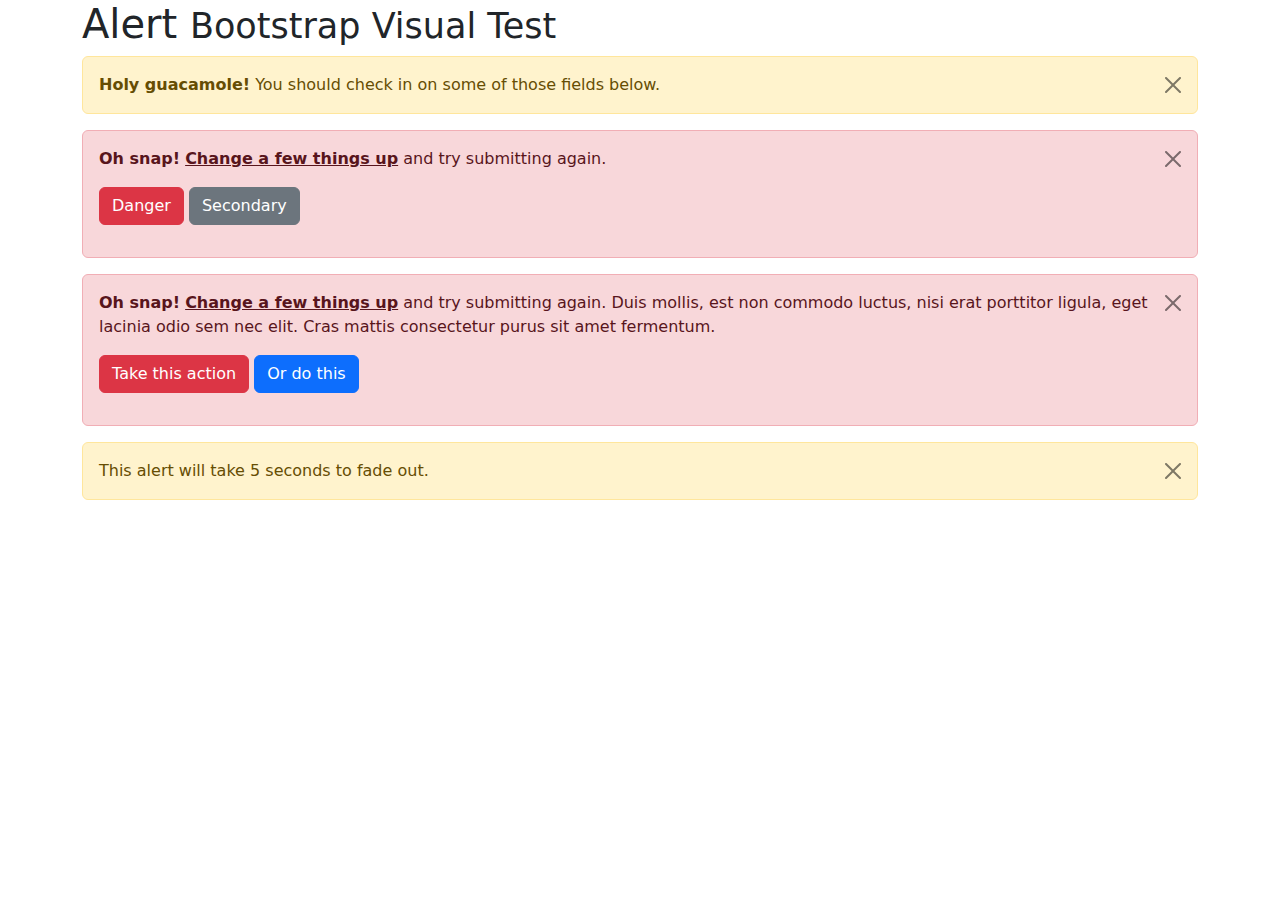
<file: vendor/twbs/bootstrap/js/tests/visual/alert.html>
<!doctype html>
<html lang="en">
  <head>
    <meta charset="utf-8">
    <meta name="viewport" content="width=device-width, initial-scale=1">
    <link href="../../../dist/css/bootstrap.min.css" rel="stylesheet">
    <title>Alert</title>
  </head>
  <body>
    <div class="container">
      <h1>Alert <small>Bootstrap Visual Test</small></h1>

      <div class="alert alert-warning alert-dismissible fade show" role="alert">
        <button type="button" class="btn-close" data-bs-dismiss="alert" aria-label="Close"></button>
        <strong>Holy guacamole!</strong> You should check in on some of those fields below.
      </div>

      <div class="alert alert-danger alert-dismissible fade show" role="alert">
        <button type="button" class="btn-close" data-bs-dismiss="alert" aria-label="Close"></button>
        <p>
          <strong>Oh snap!</strong> <a href="#" class="alert-link">Change a few things up</a> and try submitting again.
        </p>
        <p>
          <button type="button" class="btn btn-danger">Danger</button>
          <button type="button" class="btn btn-secondary">Secondary</button>
        </p>
      </div>

      <div class="alert alert-danger alert-dismissible fade show" role="alert">
        <button type="button" class="btn-close" data-bs-dismiss="alert" aria-label="Close"></button>
        <p>
          <strong>Oh snap!</strong> <a href="#" class="alert-link">Change a few things up</a> and try submitting again. Duis mollis, est non commodo luctus, nisi erat porttitor ligula, eget lacinia odio sem nec elit. Cras mattis consectetur purus sit amet fermentum.
        </p>
        <p>
          <button type="button" class="btn btn-danger">Take this action</button>
          <button type="button" class="btn btn-primary">Or do this</button>
        </p>
      </div>

      <div class="alert alert-warning alert-dismissible fade show" role="alert" style="transition-duration: 5s;">
        <button type="button" class="btn-close" data-bs-dismiss="alert" aria-label="Close"></button>
        This alert will take 5 seconds to fade out.
      </div>
    </div>

    <script src="../../../dist/js/bootstrap.bundle.js"></script>
  </body>
</html>
</file>
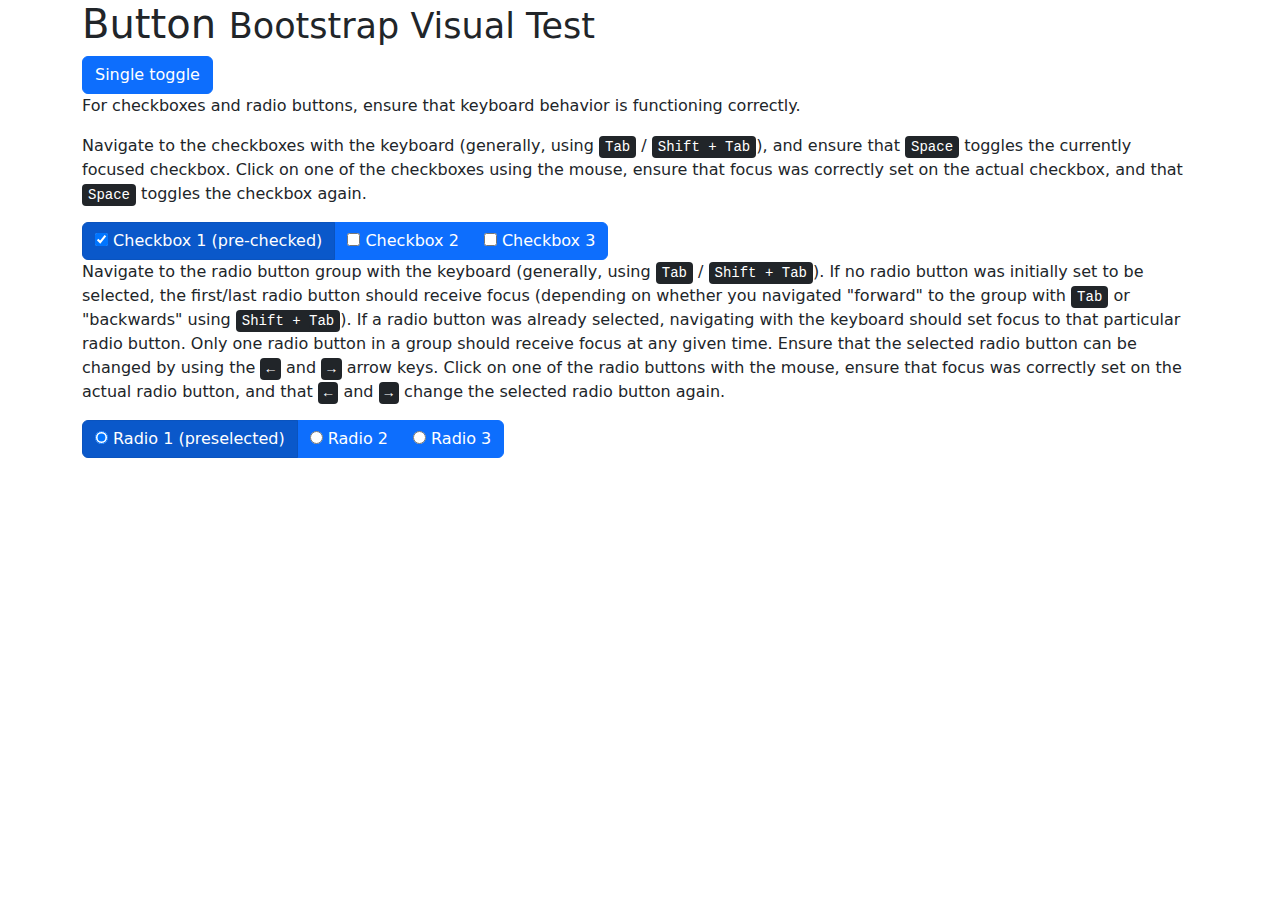
<file: vendor/twbs/bootstrap/js/tests/visual/button.html>
<!doctype html>
<html lang="en">
  <head>
    <meta charset="utf-8">
    <meta name="viewport" content="width=device-width, initial-scale=1">
    <link href="../../../dist/css/bootstrap.min.css" rel="stylesheet">
    <title>Button</title>
  </head>
  <body>
    <div class="container">
      <h1>Button <small>Bootstrap Visual Test</small></h1>

      <button type="button" class="btn btn-primary" data-bs-toggle="button" aria-pressed="false" autocomplete="off">
        Single toggle
      </button>

      <p>For checkboxes and radio buttons, ensure that keyboard behavior is functioning correctly.</p>
      <p>Navigate to the checkboxes with the keyboard (generally, using <kbd>Tab</kbd> / <kbd><kbd>Shift</kbd> + <kbd>Tab</kbd></kbd>), and ensure that <kbd>Space</kbd> toggles the currently focused checkbox. Click on one of the checkboxes using the mouse, ensure that focus was correctly set on the actual checkbox, and that <kbd>Space</kbd> toggles the checkbox again.</p>

      <div class="btn-group" data-bs-toggle="buttons">
        <label class="btn btn-primary active">
          <input type="checkbox" checked autocomplete="off"> Checkbox 1 (pre-checked)
        </label>
        <label class="btn btn-primary">
          <input type="checkbox" autocomplete="off"> Checkbox 2
        </label>
        <label class="btn btn-primary">
          <input type="checkbox" autocomplete="off"> Checkbox 3
        </label>
      </div>

      <p>Navigate to the radio button group with the keyboard (generally, using <kbd>Tab</kbd> / <kbd><kbd>Shift</kbd> + <kbd>Tab</kbd></kbd>). If no radio button was initially set to be selected, the first/last radio button should receive focus (depending on whether you navigated "forward" to the group with <kbd>Tab</kbd> or "backwards" using <kbd><kbd>Shift</kbd> + <kbd>Tab</kbd></kbd>). If a radio button was already selected, navigating with the keyboard should set focus to that particular radio button. Only one radio button in a group should receive focus at any given time.  Ensure that the selected radio button can be changed by using the <kbd>←</kbd> and <kbd>→</kbd> arrow keys. Click on one of the radio buttons with the mouse,  ensure that focus was correctly set on the actual radio button, and that <kbd>←</kbd> and <kbd>→</kbd> change the selected radio button again.</p>

      <div class="btn-group" data-bs-toggle="buttons">
        <label class="btn btn-primary active">
          <input type="radio" name="options" id="option1" autocomplete="off" checked> Radio 1 (preselected)
        </label>
        <label class="btn btn-primary">
          <input type="radio" name="options" id="option2" autocomplete="off"> Radio 2
        </label>
        <label class="btn btn-primary">
          <input type="radio" name="options" id="option3" autocomplete="off"> Radio 3
        </label>
      </div>
    </div>

    <script src="../../../dist/js/bootstrap.bundle.js"></script>
  </body>
</html>
</file>
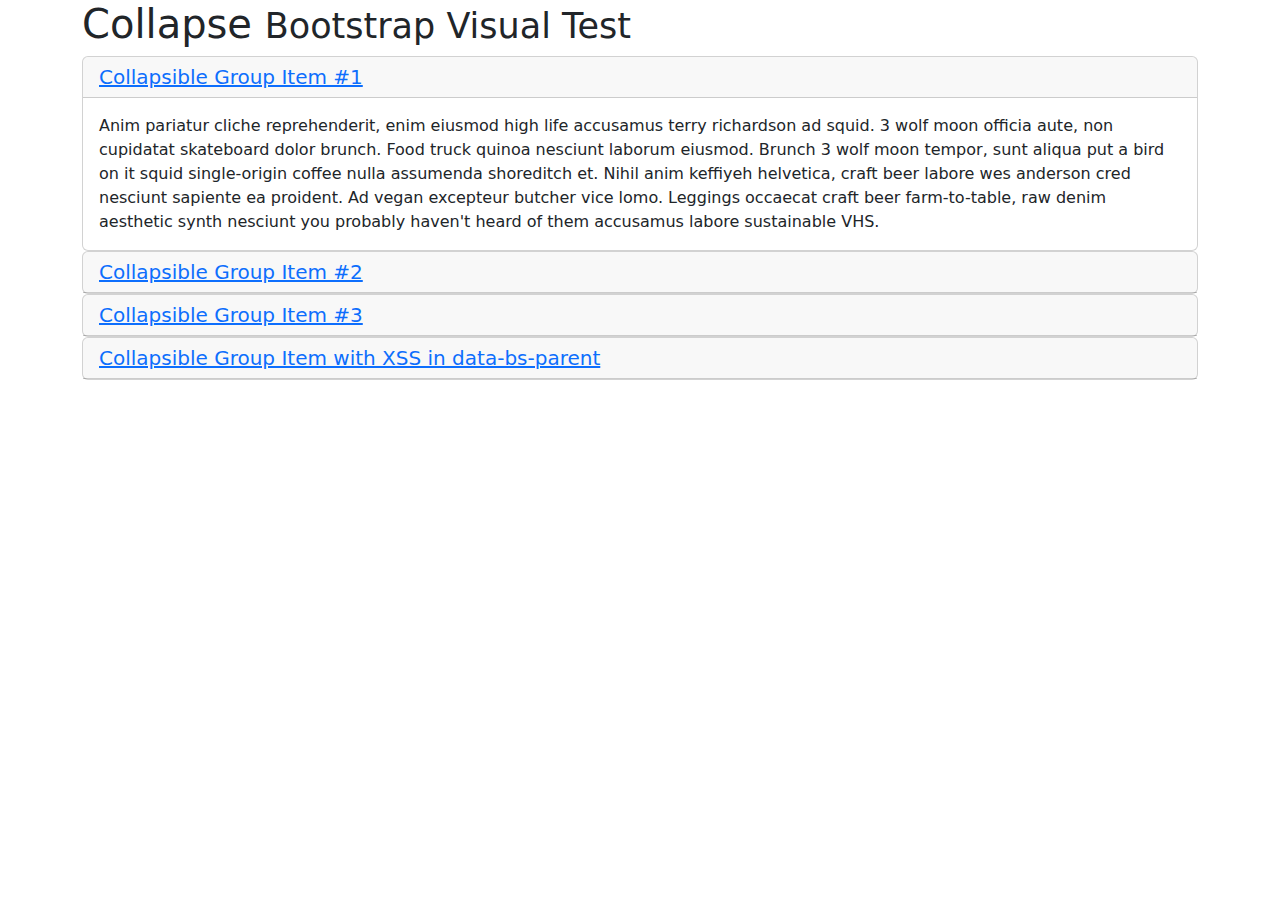
<file: vendor/twbs/bootstrap/js/tests/visual/collapse.html>
<!doctype html>
<html lang="en">
  <head>
    <meta charset="utf-8">
    <meta name="viewport" content="width=device-width, initial-scale=1">
    <link href="../../../dist/css/bootstrap.min.css" rel="stylesheet">
    <title>Collapse</title>
  </head>
  <body>
    <div class="container">
      <h1>Collapse <small>Bootstrap Visual Test</small></h1>

      <div id="accordion" role="tablist">
        <div class="card" role="presentation">
          <div class="card-header" role="tab" id="headingOne">
            <h5 class="mb-0">
              <a data-bs-toggle="collapse" href="#collapseOne" aria-expanded="true" aria-controls="collapseOne">
                Collapsible Group Item #1
              </a>
            </h5>
          </div>

          <div id="collapseOne" class="collapse show" data-bs-parent="#accordion" role="tabpanel" aria-labelledby="headingOne">
            <div class="card-body">
              Anim pariatur cliche reprehenderit, enim eiusmod high life accusamus terry richardson ad squid. 3 wolf moon officia aute, non cupidatat skateboard dolor brunch. Food truck quinoa nesciunt laborum eiusmod. Brunch 3 wolf moon tempor, sunt aliqua put a bird on it squid single-origin coffee nulla assumenda shoreditch et. Nihil anim keffiyeh helvetica, craft beer labore wes anderson cred nesciunt sapiente ea proident. Ad vegan excepteur butcher vice lomo. Leggings occaecat craft beer farm-to-table, raw denim aesthetic synth nesciunt you probably haven't heard of them accusamus labore sustainable VHS.
            </div>
          </div>
        </div>
        <div class="card" role="presentation">
          <div class="card-header" role="tab" id="headingTwo">
            <h5 class="mb-0">
              <a class="collapsed" data-bs-toggle="collapse" href="#collapseTwo" aria-expanded="false" aria-controls="collapseTwo">
                Collapsible Group Item #2
              </a>
            </h5>
          </div>
          <div id="collapseTwo" class="collapse" data-bs-parent="#accordion" role="tabpanel" aria-labelledby="headingTwo">
            <div class="card-body">
              Anim pariatur cliche reprehenderit, enim eiusmod high life accusamus terry richardson ad squid. 3 wolf moon officia aute, non cupidatat skateboard dolor brunch. Food truck quinoa nesciunt laborum eiusmod. Brunch 3 wolf moon tempor, sunt aliqua put a bird on it squid single-origin coffee nulla assumenda shoreditch et. Nihil anim keffiyeh helvetica, craft beer labore wes anderson cred nesciunt sapiente ea proident. Ad vegan excepteur butcher vice lomo. Leggings occaecat craft beer farm-to-table, raw denim aesthetic synth nesciunt you probably haven't heard of them accusamus labore sustainable VHS.
            </div>
          </div>
        </div>
        <div class="card" role="presentation">
          <div class="card-header" role="tab" id="headingThree">
            <h5 class="mb-0">
              <a class="collapsed" data-bs-toggle="collapse" href="#collapseThree" aria-expanded="false" aria-controls="collapseThree">
                Collapsible Group Item #3
              </a>
            </h5>
          </div>
          <div id="collapseThree" class="collapse" data-bs-parent="#accordion" role="tabpanel" aria-labelledby="headingThree">
            <div class="card-body">
              Anim pariatur cliche reprehenderit, enim eiusmod high life accusamus terry richardson ad squid. 3 wolf moon officia aute, non cupidatat skateboard dolor brunch. Food truck quinoa nesciunt laborum eiusmod. Brunch 3 wolf moon tempor, sunt aliqua put a bird on it squid single-origin coffee nulla assumenda shoreditch et. Nihil anim keffiyeh helvetica, craft beer labore wes anderson cred nesciunt sapiente ea proident. Ad vegan excepteur butcher vice lomo. Leggings occaecat craft beer farm-to-table, raw denim aesthetic synth nesciunt you probably haven't heard of them accusamus labore sustainable VHS.
            </div>
          </div>
        </div>
        <div class="card" role="presentation">
          <div class="card-header" role="tab" id="headingFour">
            <h5 class="mb-0">
              <a class="collapsed" data-bs-toggle="collapse" href="#collapseFour" aria-expanded="false" aria-controls="collapseFour">
                Collapsible Group Item with XSS in data-bs-parent
              </a>
            </h5>
          </div>
          <div id="collapseFour" class="collapse" data-bs-parent="<img src=1 onerror=alert(123)>" role="tabpanel" aria-labelledby="headingFour">
            <div class="card-body">
              Anim pariatur cliche reprehenderit, enim eiusmod high life accusamus terry richardson ad squid. 3 wolf moon officia aute, non cupidatat skateboard dolor brunch. Food truck quinoa nesciunt laborum eiusmod. Brunch 3 wolf moon tempor, sunt aliqua put a bird on it squid single-origin coffee nulla assumenda shoreditch et. Nihil anim keffiyeh helvetica, craft beer labore wes anderson cred nesciunt sapiente ea proident. Ad vegan excepteur butcher vice lomo. Leggings occaecat craft beer farm-to-table, raw denim aesthetic synth nesciunt you probably haven't heard of them accusamus labore sustainable VHS.
            </div>
          </div>
        </div>
      </div>
    </div>

    <script src="../../../dist/js/bootstrap.bundle.js"></script>
  </body>
</html>
</file>
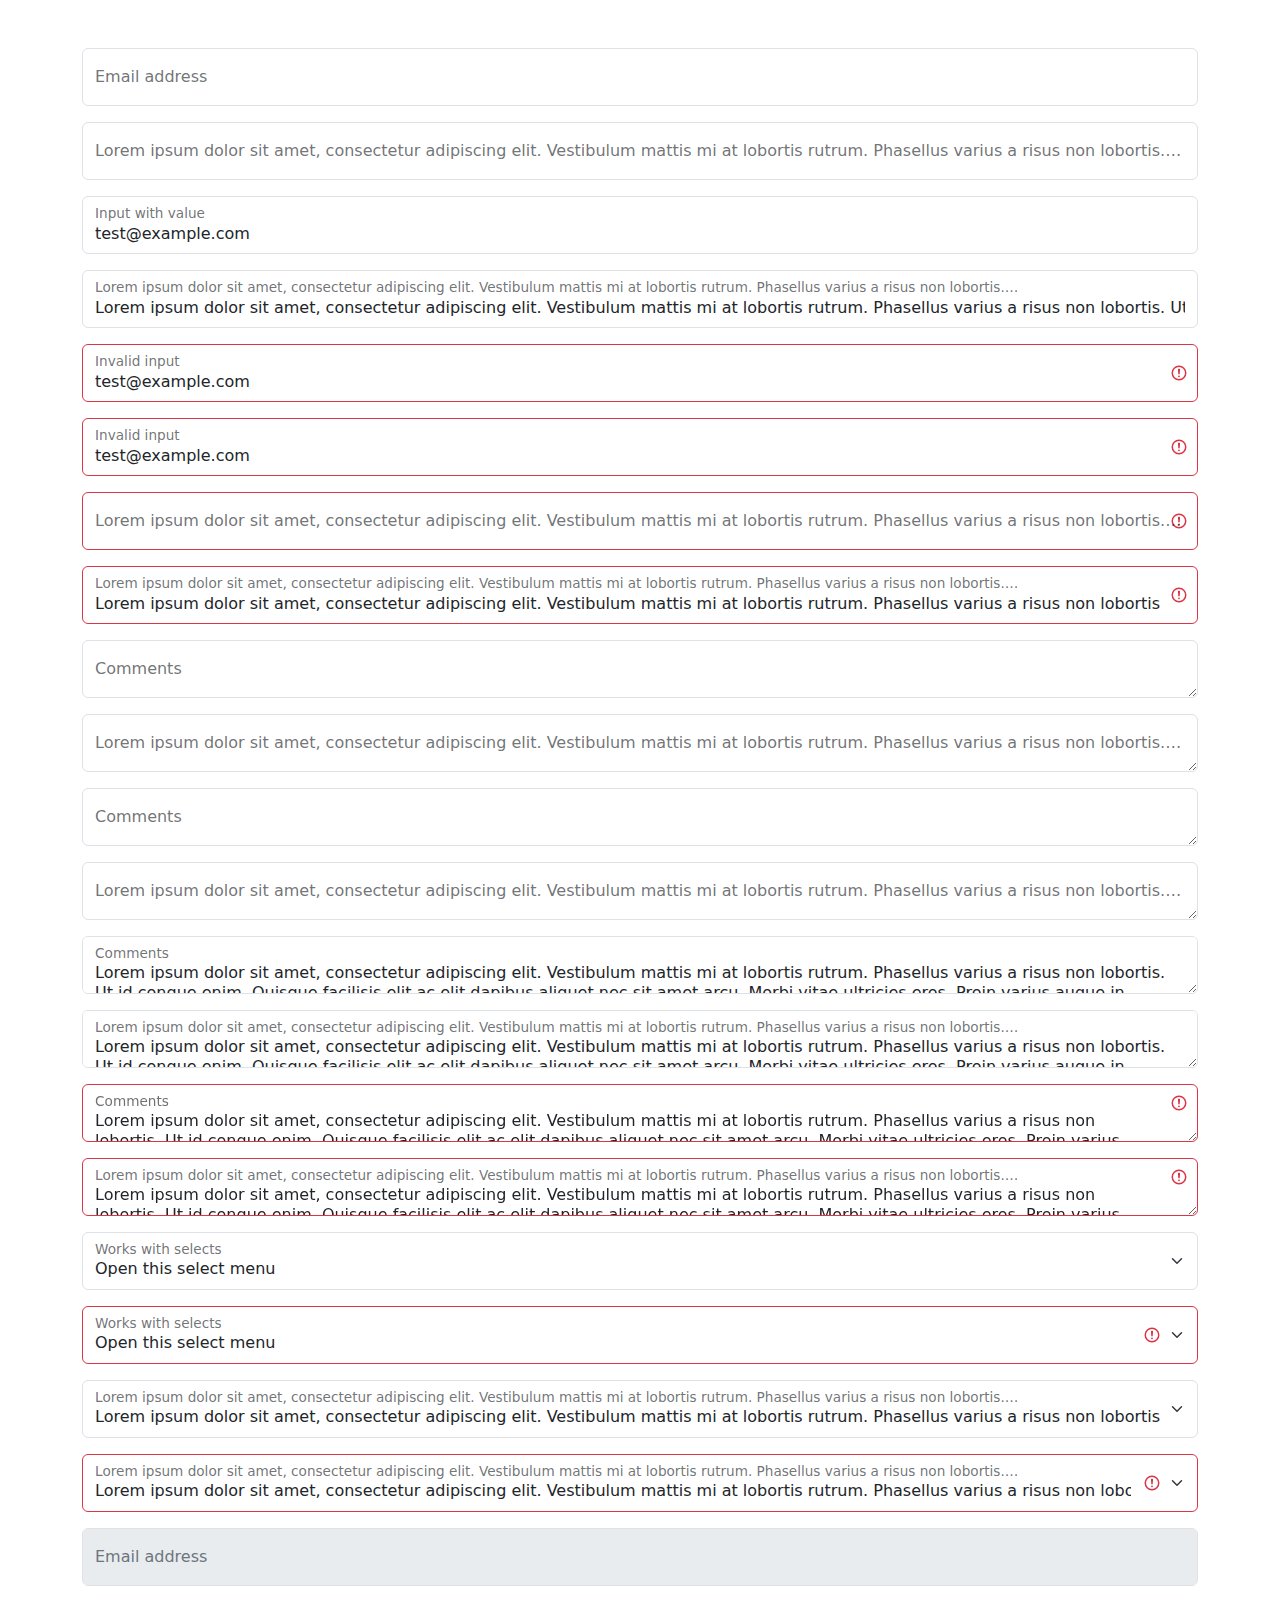
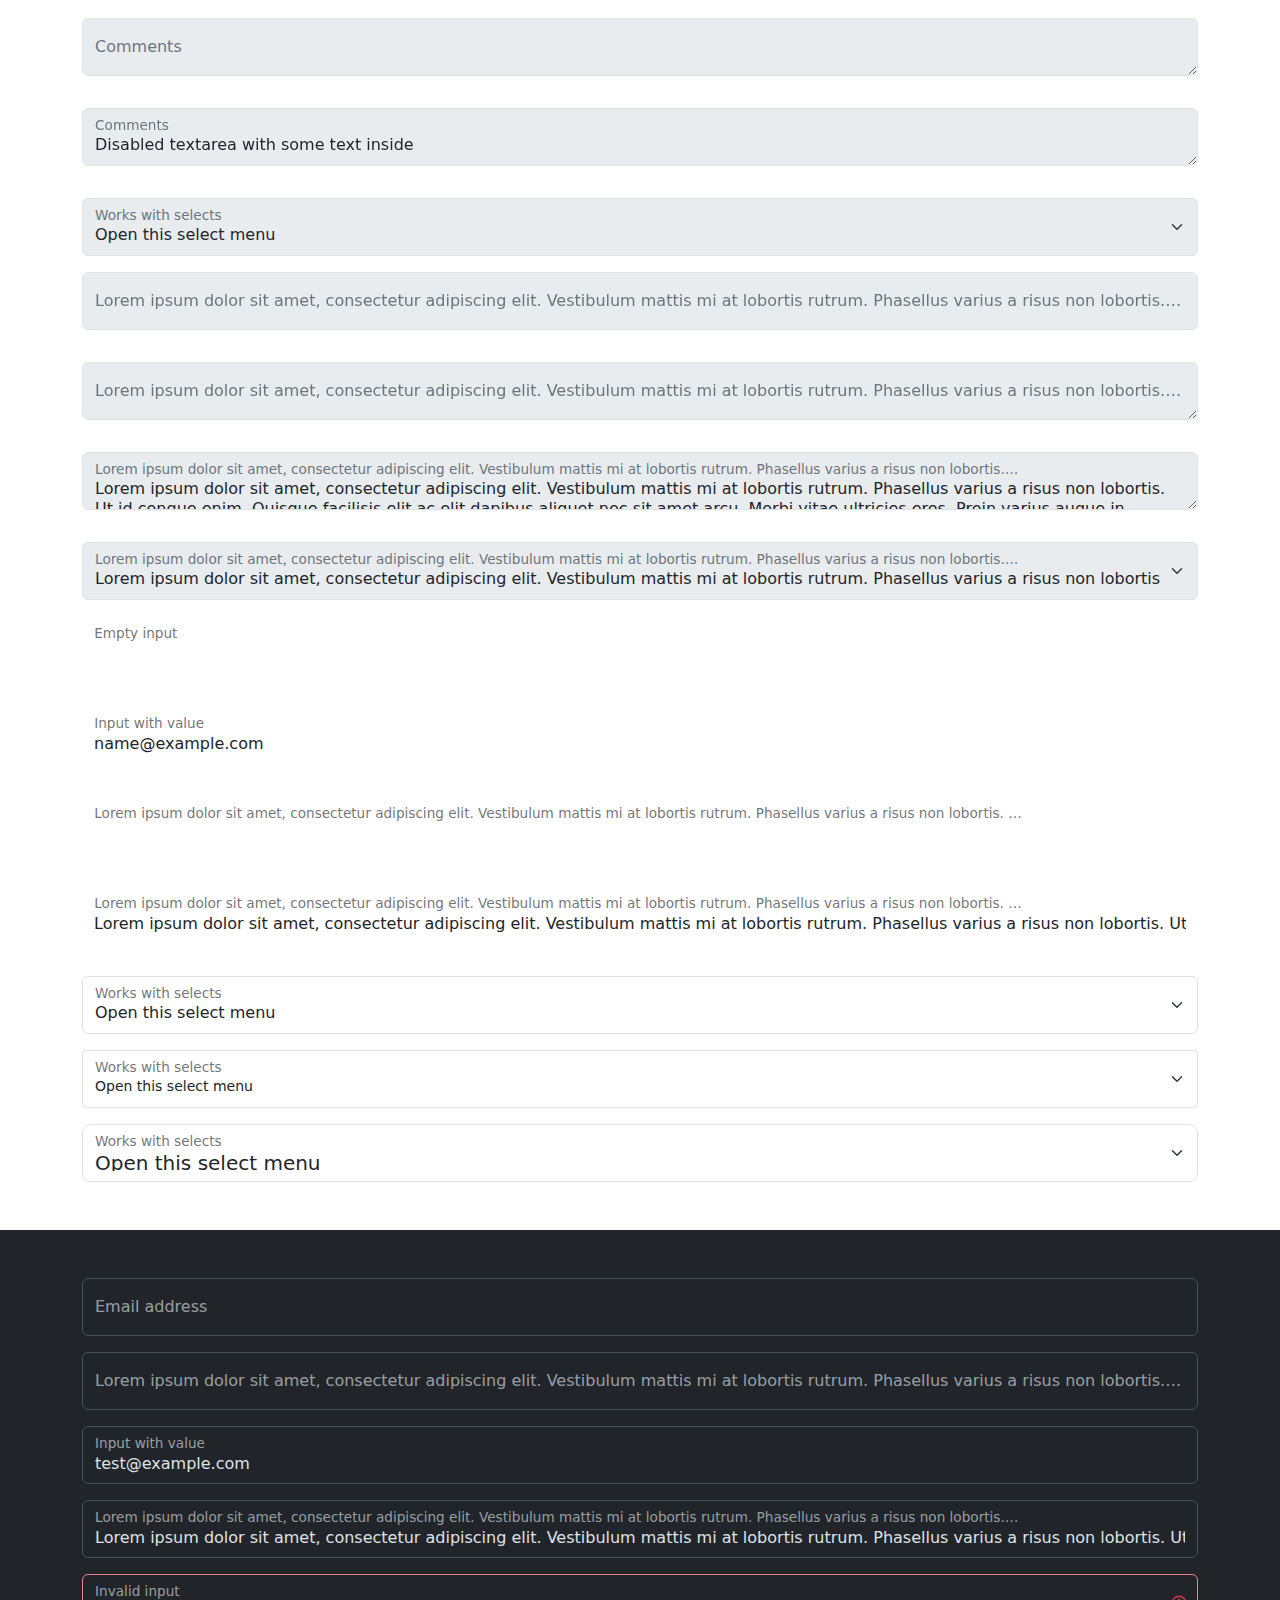
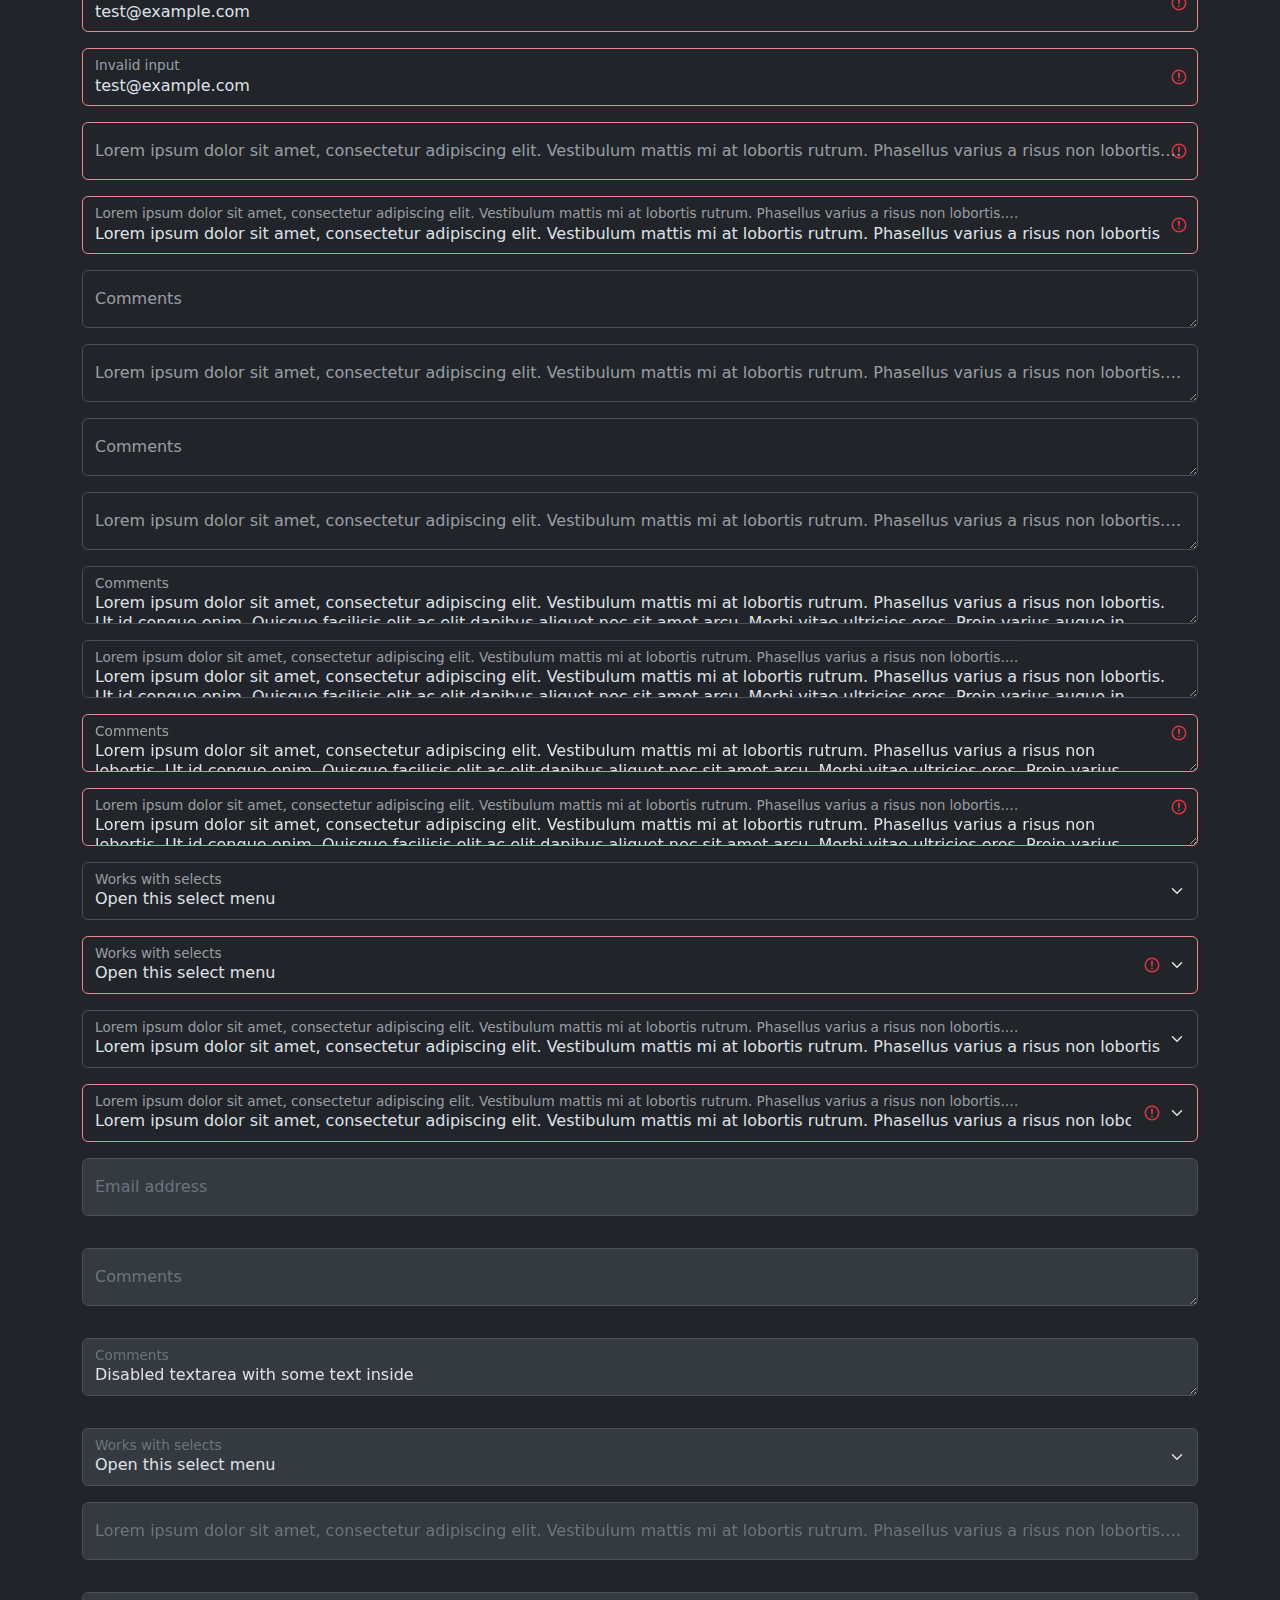
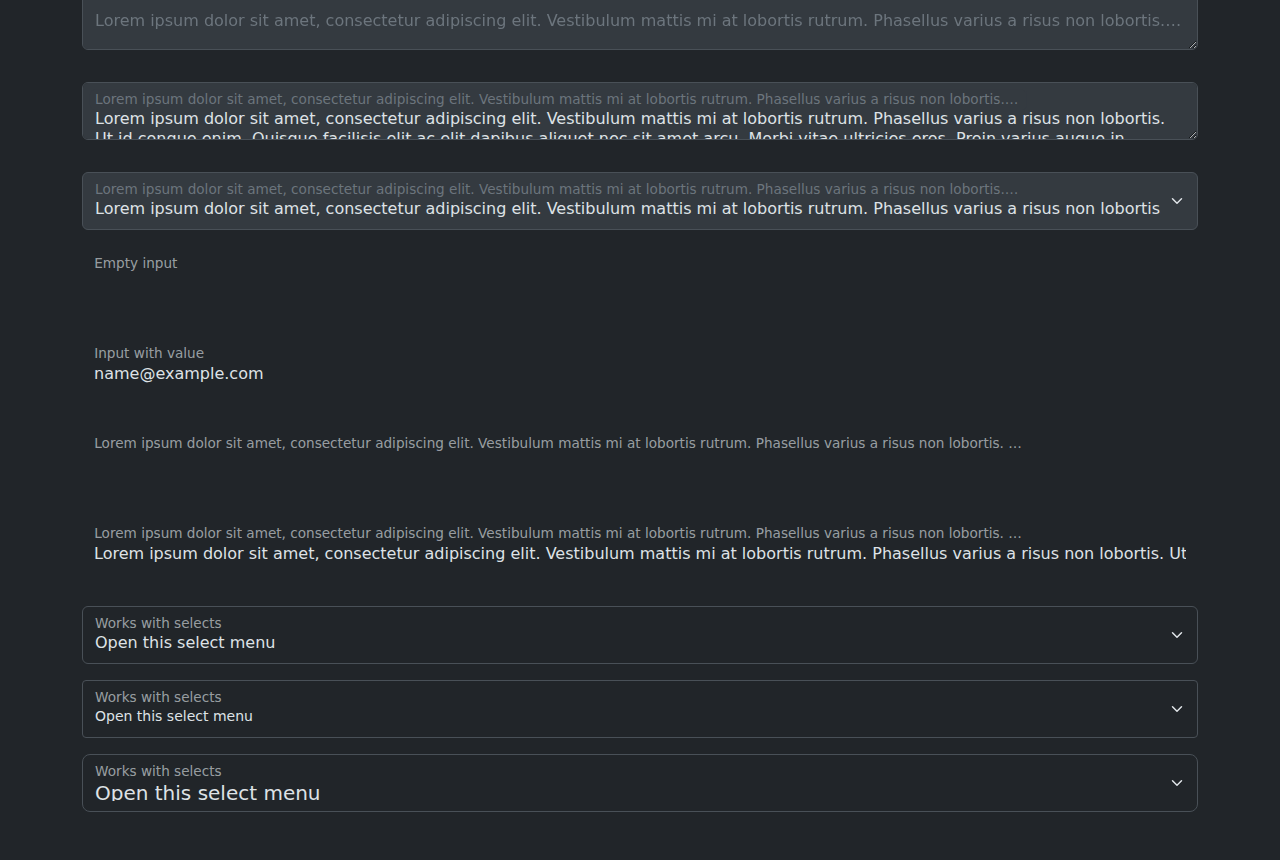
<file: vendor/twbs/bootstrap/js/tests/visual/floating-label.html>
<!doctype html>
<html lang="zxx">
  <head>
    <meta charset="utf-8">
    <meta name="viewport" content="width=device-width, initial-scale=1">
    <link href="../../../dist/css/bootstrap.min.css" rel="stylesheet">
    <title>Form</title>
    <style></style>
  </head>
  <body>
    <div class="container py-5 d-flex flex-column gap-3">
      <div class="form-floating">
        <input type="email" class="form-control" id="floatingInput" placeholder="name@example.com">
        <label for="floatingInput">Email address</label>
      </div>
      <div class="form-floating">
        <input type="email" class="form-control" id="floatingInput1" placeholder="name@example.com">
        <label for="floatingInput1">Lorem ipsum dolor sit amet, consectetur adipiscing elit. Vestibulum mattis mi at lobortis rutrum. Phasellus varius a risus non lobortis. Ut id congue enim. Quisque facilisis elit ac elit dapibus aliquet nec sit amet arcu. Morbi vitae ultricies eros. Proin varius augue in tristique pretium. Morbi at ullamcorper elit, at ullamcorper massa. Vivamus suscipit quam quis viverra eleifend.</label>
      </div>
      <form class="form-floating">
        <input type="email" class="form-control" id="floatingInputValue" placeholder="name@example.com" value="test@example.com">
        <label for="floatingInputValue">Input with value</label>
      </form>
      <form class="form-floating">
        <input type="email" class="form-control" id="floatingInputValue1" placeholder="name@example.com" value="Lorem ipsum dolor sit amet, consectetur adipiscing elit. Vestibulum mattis mi at lobortis rutrum. Phasellus varius a risus non lobortis. Ut id congue enim. Quisque facilisis elit ac elit dapibus aliquet nec sit amet arcu. Morbi vitae ultricies eros. Proin varius augue in tristique pretium. Morbi at ullamcorper elit, at ullamcorper massa. Vivamus suscipit quam quis viverra eleifend.">
        <label for="floatingInputValue1">Lorem ipsum dolor sit amet, consectetur adipiscing elit. Vestibulum mattis mi at lobortis rutrum. Phasellus varius a risus non lobortis. Ut id congue enim. Quisque facilisis elit ac elit dapibus aliquet nec sit amet arcu. Morbi vitae ultricies eros. Proin varius augue in tristique pretium. Morbi at ullamcorper elit, at ullamcorper massa. Vivamus suscipit quam quis viverra eleifend.</label>
      </form>
      <form class="form-floating">
        <input type="email" class="form-control is-invalid" id="floatingInputInvalid" placeholder="name@example.com" value="test@example.com">
        <label for="floatingInputInvalid">Invalid input</label>
      </form>
      <form class="form-floating">
        <input type="email" class="form-control is-invalid" id="floatingInputInvalid1" placeholder="name@example.com" value="test@example.com">
        <label for="floatingInputInvalid1">Invalid input</label>
      </form>
      <form class="form-floating">
        <input type="email" class="form-control is-invalid" id="floatingInputInvalid2" placeholder="name@example.com">
        <label for="floatingInputInvalid2">Lorem ipsum dolor sit amet, consectetur adipiscing elit. Vestibulum mattis mi at lobortis rutrum. Phasellus varius a risus non lobortis. Ut id congue enim. Quisque facilisis elit ac elit dapibus aliquet nec sit amet arcu. Morbi vitae ultricies eros. Proin varius augue in tristique pretium. Morbi at ullamcorper elit, at ullamcorper massa. Vivamus suscipit quam quis viverra eleifend.</label>
      </form>
      <form class="form-floating">
        <input type="email" class="form-control is-invalid" id="floatingInputInvalid3" placeholder="name@example.com" value="Lorem ipsum dolor sit amet, consectetur adipiscing elit. Vestibulum mattis mi at lobortis rutrum. Phasellus varius a risus non lobortis. Ut id congue enim. Quisque facilisis elit ac elit dapibus aliquet nec sit amet arcu. Morbi vitae ultricies eros. Proin varius augue in tristique pretium. Morbi at ullamcorper elit, at ullamcorper massa. Vivamus suscipit quam quis viverra eleifend.">
        <label for="floatingInputInvalid3">Lorem ipsum dolor sit amet, consectetur adipiscing elit. Vestibulum mattis mi at lobortis rutrum. Phasellus varius a risus non lobortis. Ut id congue enim. Quisque facilisis elit ac elit dapibus aliquet nec sit amet arcu. Morbi vitae ultricies eros. Proin varius augue in tristique pretium. Morbi at ullamcorper elit, at ullamcorper massa. Vivamus suscipit quam quis viverra eleifend.</label>
      </form>
      <div class="form-floating">
        <textarea class="form-control" placeholder="Leave a comment here" id="floatingTextarea"></textarea>
        <label for="floatingTextarea">Comments</label>
      </div>
      <div class="form-floating">
        <textarea class="form-control" placeholder="Leave a comment here" id="floatingTextarea1"></textarea>
        <label for="floatingTextarea1">Lorem ipsum dolor sit amet, consectetur adipiscing elit. Vestibulum mattis mi at lobortis rutrum. Phasellus varius a risus non lobortis. Ut id congue enim. Quisque facilisis elit ac elit dapibus aliquet nec sit amet arcu. Morbi vitae ultricies eros. Proin varius augue in tristique pretium. Morbi at ullamcorper elit, at ullamcorper massa. Vivamus suscipit quam quis viverra eleifend.</label>
      </div>
      <div class="form-floating">
        <textarea class="form-control" placeholder="Leave a comment here" id="floatingTextarea2" style="height: 50px"></textarea>
        <label for="floatingTextarea2">Comments</label>
      </div>
      <div class="form-floating">
        <textarea class="form-control" placeholder="Leave a comment here" id="floatingTextarea3" style="height: 50px"></textarea>
        <label for="floatingTextarea3">Lorem ipsum dolor sit amet, consectetur adipiscing elit. Vestibulum mattis mi at lobortis rutrum. Phasellus varius a risus non lobortis. Ut id congue enim. Quisque facilisis elit ac elit dapibus aliquet nec sit amet arcu. Morbi vitae ultricies eros. Proin varius augue in tristique pretium. Morbi at ullamcorper elit, at ullamcorper massa. Vivamus suscipit quam quis viverra eleifend.</label>
      </div>
      <div class="form-floating">
        <textarea class="form-control" placeholder="Leave a comment here" id="floatingTextarea4" style="height: 50px">Lorem ipsum dolor sit amet, consectetur adipiscing elit. Vestibulum mattis mi at lobortis rutrum. Phasellus varius a risus non lobortis. Ut id congue enim. Quisque facilisis elit ac elit dapibus aliquet nec sit amet arcu. Morbi vitae ultricies eros. Proin varius augue in tristique pretium. Morbi at ullamcorper elit, at ullamcorper massa. Vivamus suscipit quam quis viverra eleifend.</textarea>
        <label for="floatingTextarea4">Comments</label>
      </div>
      <div class="form-floating">
        <textarea class="form-control" placeholder="Leave a comment here" id="floatingTextarea5" style="height: 50px">Lorem ipsum dolor sit amet, consectetur adipiscing elit. Vestibulum mattis mi at lobortis rutrum. Phasellus varius a risus non lobortis. Ut id congue enim. Quisque facilisis elit ac elit dapibus aliquet nec sit amet arcu. Morbi vitae ultricies eros. Proin varius augue in tristique pretium. Morbi at ullamcorper elit, at ullamcorper massa. Vivamus suscipit quam quis viverra eleifend.</textarea>
        <label for="floatingTextarea5">Lorem ipsum dolor sit amet, consectetur adipiscing elit. Vestibulum mattis mi at lobortis rutrum. Phasellus varius a risus non lobortis. Ut id congue enim. Quisque facilisis elit ac elit dapibus aliquet nec sit amet arcu. Morbi vitae ultricies eros. Proin varius augue in tristique pretium. Morbi at ullamcorper elit, at ullamcorper massa. Vivamus suscipit quam quis viverra eleifend.</label>
      </div>
      <div class="form-floating">
        <textarea class="form-control is-invalid" placeholder="Leave a comment here" id="floatingTextarea6" style="height: 50px">Lorem ipsum dolor sit amet, consectetur adipiscing elit. Vestibulum mattis mi at lobortis rutrum. Phasellus varius a risus non lobortis. Ut id congue enim. Quisque facilisis elit ac elit dapibus aliquet nec sit amet arcu. Morbi vitae ultricies eros. Proin varius augue in tristique pretium. Morbi at ullamcorper elit, at ullamcorper massa. Vivamus suscipit quam quis viverra eleifend.</textarea>
        <label for="floatingTextarea6">Comments</label>
      </div>
      <div class="form-floating">
        <textarea class="form-control is-invalid" placeholder="Leave a comment here" id="floatingTextarea7" style="height: 50px">Lorem ipsum dolor sit amet, consectetur adipiscing elit. Vestibulum mattis mi at lobortis rutrum. Phasellus varius a risus non lobortis. Ut id congue enim. Quisque facilisis elit ac elit dapibus aliquet nec sit amet arcu. Morbi vitae ultricies eros. Proin varius augue in tristique pretium. Morbi at ullamcorper elit, at ullamcorper massa. Vivamus suscipit quam quis viverra eleifend.</textarea>
        <label for="floatingTextarea7">Lorem ipsum dolor sit amet, consectetur adipiscing elit. Vestibulum mattis mi at lobortis rutrum. Phasellus varius a risus non lobortis. Ut id congue enim. Quisque facilisis elit ac elit dapibus aliquet nec sit amet arcu. Morbi vitae ultricies eros. Proin varius augue in tristique pretium. Morbi at ullamcorper elit, at ullamcorper massa. Vivamus suscipit quam quis viverra eleifend.</label>
      </div>
      <div class="form-floating">
        <select class="form-select" id="floatingSelect" aria-label="Floating label select example">
          <option selected>Open this select menu</option>
          <option value="1">One</option>
          <option value="2">Two</option>
          <option value="3">Three</option>
        </select>
        <label for="floatingSelect">Works with selects</label>
      </div>
      <div class="form-floating">
        <select class="form-select is-invalid" id="floatingSelect1" aria-label="Floating label select example">
          <option selected>Open this select menu</option>
          <option value="1">One</option>
          <option value="2">Two</option>
          <option value="3">Three</option>
        </select>
        <label for="floatingSelect1">Works with selects</label>
      </div>
      <div class="form-floating">
        <select class="form-select" id="floatingSelect2" aria-label="Floating label select example">
          <option selected>Lorem ipsum dolor sit amet, consectetur adipiscing elit. Vestibulum mattis mi at lobortis rutrum. Phasellus varius a risus non lobortis. Ut id congue enim. Quisque facilisis elit ac elit dapibus aliquet nec sit amet arcu. Morbi vitae ultricies eros. Proin varius augue in tristique pretium. Morbi at ullamcorper elit, at ullamcorper massa. Vivamus suscipit quam quis viverra eleifend.</option>
          <option value="1">Lorem ipsum dolor sit amet, consectetur adipiscing elit. Vestibulum mattis mi at lobortis rutrum. Phasellus varius a risus non lobortis. Ut id congue enim. Quisque facilisis elit ac elit dapibus aliquet nec sit amet arcu. Morbi vitae ultricies eros. Proin varius augue in tristique pretium. Morbi at ullamcorper elit, at ullamcorper massa. Vivamus suscipit quam quis viverra eleifend.</option>
          <option value="2">Lorem ipsum dolor sit amet, consectetur adipiscing elit. Vestibulum mattis mi at lobortis rutrum. Phasellus varius a risus non lobortis. Ut id congue enim. Quisque facilisis elit ac elit dapibus aliquet nec sit amet arcu. Morbi vitae ultricies eros. Proin varius augue in tristique pretium. Morbi at ullamcorper elit, at ullamcorper massa. Vivamus suscipit quam quis viverra eleifend.</option>
          <option value="3">Lorem ipsum dolor sit amet, consectetur adipiscing elit. Vestibulum mattis mi at lobortis rutrum. Phasellus varius a risus non lobortis. Ut id congue enim. Quisque facilisis elit ac elit dapibus aliquet nec sit amet arcu. Morbi vitae ultricies eros. Proin varius augue in tristique pretium. Morbi at ullamcorper elit, at ullamcorper massa. Vivamus suscipit quam quis viverra eleifend.</option>
        </select>
        <label for="floatingSelect2">Lorem ipsum dolor sit amet, consectetur adipiscing elit. Vestibulum mattis mi at lobortis rutrum. Phasellus varius a risus non lobortis. Ut id congue enim. Quisque facilisis elit ac elit dapibus aliquet nec sit amet arcu. Morbi vitae ultricies eros. Proin varius augue in tristique pretium. Morbi at ullamcorper elit, at ullamcorper massa. Vivamus suscipit quam quis viverra eleifend.</label>
      </div>
      <div class="form-floating">
        <select class="form-select is-invalid" id="floatingSelect3" aria-label="Floating label select example">
          <option selected>Lorem ipsum dolor sit amet, consectetur adipiscing elit. Vestibulum mattis mi at lobortis rutrum. Phasellus varius a risus non lobortis. Ut id congue enim. Quisque facilisis elit ac elit dapibus aliquet nec sit amet arcu. Morbi vitae ultricies eros. Proin varius augue in tristique pretium. Morbi at ullamcorper elit, at ullamcorper massa. Vivamus suscipit quam quis viverra eleifend.</option>
          <option value="1">Lorem ipsum dolor sit amet, consectetur adipiscing elit. Vestibulum mattis mi at lobortis rutrum. Phasellus varius a risus non lobortis. Ut id congue enim. Quisque facilisis elit ac elit dapibus aliquet nec sit amet arcu. Morbi vitae ultricies eros. Proin varius augue in tristique pretium. Morbi at ullamcorper elit, at ullamcorper massa. Vivamus suscipit quam quis viverra eleifend.</option>
          <option value="2">Lorem ipsum dolor sit amet, consectetur adipiscing elit. Vestibulum mattis mi at lobortis rutrum. Phasellus varius a risus non lobortis. Ut id congue enim. Quisque facilisis elit ac elit dapibus aliquet nec sit amet arcu. Morbi vitae ultricies eros. Proin varius augue in tristique pretium. Morbi at ullamcorper elit, at ullamcorper massa. Vivamus suscipit quam quis viverra eleifend.</option>
          <option value="3">Lorem ipsum dolor sit amet, consectetur adipiscing elit. Vestibulum mattis mi at lobortis rutrum. Phasellus varius a risus non lobortis. Ut id congue enim. Quisque facilisis elit ac elit dapibus aliquet nec sit amet arcu. Morbi vitae ultricies eros. Proin varius augue in tristique pretium. Morbi at ullamcorper elit, at ullamcorper massa. Vivamus suscipit quam quis viverra eleifend.</option>
        </select>
        <label for="floatingSelect3">Lorem ipsum dolor sit amet, consectetur adipiscing elit. Vestibulum mattis mi at lobortis rutrum. Phasellus varius a risus non lobortis. Ut id congue enim. Quisque facilisis elit ac elit dapibus aliquet nec sit amet arcu. Morbi vitae ultricies eros. Proin varius augue in tristique pretium. Morbi at ullamcorper elit, at ullamcorper massa. Vivamus suscipit quam quis viverra eleifend.</label>
      </div>
      <div class="form-floating mb-3">
        <input type="email" class="form-control" id="floatingInputDisabled" placeholder="name@example.com" disabled>
        <label for="floatingInputDisabled">Email address</label>
      </div>
      <div class="form-floating mb-3">
        <textarea class="form-control" placeholder="Leave a comment here" id="floatingTextareaDisabled" disabled></textarea>
        <label for="floatingTextareaDisabled">Comments</label>
      </div>
      <div class="form-floating mb-3">
        <textarea class="form-control" placeholder="Leave a comment here" id="floatingTextareaDisabled1" style="height: 50px" disabled>Disabled textarea with some text inside</textarea>
        <label for="floatingTextareaDisabled1">Comments</label>
      </div>
      <div class="form-floating">
        <select class="form-select" id="floatingSelectDisabled" aria-label="Floating label disabled select example" disabled>
          <option selected>Open this select menu</option>
          <option value="1">One</option>
          <option value="2">Two</option>
          <option value="3">Three</option>
        </select>
        <label for="floatingSelectDisabled">Works with selects</label>
      </div>
      <div class="form-floating mb-3">
        <input type="email" class="form-control" id="floatingInputDisabled1" placeholder="name@example.com" disabled>
        <label for="floatingInputDisabled1">Lorem ipsum dolor sit amet, consectetur adipiscing elit. Vestibulum mattis mi at lobortis rutrum. Phasellus varius a risus non lobortis. Ut id congue enim. Quisque facilisis elit ac elit dapibus aliquet nec sit amet arcu. Morbi vitae ultricies eros. Proin varius augue in tristique pretium. Morbi at ullamcorper elit, at ullamcorper massa. Vivamus suscipit quam quis viverra eleifend.</label>
      </div>
      <div class="form-floating mb-3">
        <textarea class="form-control" placeholder="Leave a comment here" id="floatingTextareaDisabled2" disabled></textarea>
        <label for="floatingTextareaDisabled2">Lorem ipsum dolor sit amet, consectetur adipiscing elit. Vestibulum mattis mi at lobortis rutrum. Phasellus varius a risus non lobortis. Ut id congue enim. Quisque facilisis elit ac elit dapibus aliquet nec sit amet arcu. Morbi vitae ultricies eros. Proin varius augue in tristique pretium. Morbi at ullamcorper elit, at ullamcorper massa. Vivamus suscipit quam quis viverra eleifend.</label>
      </div>
      <div class="form-floating mb-3">
        <textarea class="form-control" placeholder="Leave a comment here" id="floatingTextareaDisabled3" style="height: 50px" disabled>Lorem ipsum dolor sit amet, consectetur adipiscing elit. Vestibulum mattis mi at lobortis rutrum. Phasellus varius a risus non lobortis. Ut id congue enim. Quisque facilisis elit ac elit dapibus aliquet nec sit amet arcu. Morbi vitae ultricies eros. Proin varius augue in tristique pretium. Morbi at ullamcorper elit, at ullamcorper massa. Vivamus suscipit quam quis viverra eleifend.</textarea>
        <label for="floatingTextareaDisabled3">Lorem ipsum dolor sit amet, consectetur adipiscing elit. Vestibulum mattis mi at lobortis rutrum. Phasellus varius a risus non lobortis. Ut id congue enim. Quisque facilisis elit ac elit dapibus aliquet nec sit amet arcu. Morbi vitae ultricies eros. Proin varius augue in tristique pretium. Morbi at ullamcorper elit, at ullamcorper massa. Vivamus suscipit quam quis viverra eleifend.</label>
      </div>
      <div class="form-floating">
        <select class="form-select" id="floatingSelectDisabled1" aria-label="Floating label disabled select example" disabled>
          <option selected>Lorem ipsum dolor sit amet, consectetur adipiscing elit. Vestibulum mattis mi at lobortis rutrum. Phasellus varius a risus non lobortis. Ut id congue enim. Quisque facilisis elit ac elit dapibus aliquet nec sit amet arcu. Morbi vitae ultricies eros. Proin varius augue in tristique pretium. Morbi at ullamcorper elit, at ullamcorper massa. Vivamus suscipit quam quis viverra eleifend.</option>
          <option value="1">Lorem ipsum dolor sit amet, consectetur adipiscing elit. Vestibulum mattis mi at lobortis rutrum. Phasellus varius a risus non lobortis. Ut id congue enim. Quisque facilisis elit ac elit dapibus aliquet nec sit amet arcu. Morbi vitae ultricies eros. Proin varius augue in tristique pretium. Morbi at ullamcorper elit, at ullamcorper massa. Vivamus suscipit quam quis viverra eleifend.</option>
          <option value="2">Lorem ipsum dolor sit amet, consectetur adipiscing elit. Vestibulum mattis mi at lobortis rutrum. Phasellus varius a risus non lobortis. Ut id congue enim. Quisque facilisis elit ac elit dapibus aliquet nec sit amet arcu. Morbi vitae ultricies eros. Proin varius augue in tristique pretium. Morbi at ullamcorper elit, at ullamcorper massa. Vivamus suscipit quam quis viverra eleifend.</option>
          <option value="3">Lorem ipsum dolor sit amet, consectetur adipiscing elit. Vestibulum mattis mi at lobortis rutrum. Phasellus varius a risus non lobortis. Ut id congue enim. Quisque facilisis elit ac elit dapibus aliquet nec sit amet arcu. Morbi vitae ultricies eros. Proin varius augue in tristique pretium. Morbi at ullamcorper elit, at ullamcorper massa. Vivamus suscipit quam quis viverra eleifend.</option>
        </select>
        <label for="floatingSelectDisabled1">Lorem ipsum dolor sit amet, consectetur adipiscing elit. Vestibulum mattis mi at lobortis rutrum. Phasellus varius a risus non lobortis. Ut id congue enim. Quisque facilisis elit ac elit dapibus aliquet nec sit amet arcu. Morbi vitae ultricies eros. Proin varius augue in tristique pretium. Morbi at ullamcorper elit, at ullamcorper massa. Vivamus suscipit quam quis viverra eleifend.</label>
      </div>
      <div class="form-floating mb-3">
        <input type="email" readonly class="form-control-plaintext" id="floatingEmptyPlaintextInput" placeholder="name@example.com">
        <label for="floatingEmptyPlaintextInput">Empty input</label>
      </div>
      <div class="form-floating mb-3">
        <input type="email" readonly class="form-control-plaintext" id="floatingPlaintextInput" placeholder="name@example.com" value="name@example.com">
        <label for="floatingPlaintextInput">Input with value</label>
      </div>
      <div class="form-floating mb-3">
        <input type="email" readonly class="form-control-plaintext" id="floatingEmptyPlaintextInput1" placeholder="name@example.com">
        <label for="floatingEmptyPlaintextInput1">Lorem ipsum dolor sit amet, consectetur adipiscing elit. Vestibulum mattis mi at lobortis rutrum. Phasellus varius a risus non lobortis. Ut id congue enim. Quisque facilisis elit ac elit dapibus aliquet nec sit amet arcu. Morbi vitae ultricies eros. Proin varius augue in tristique pretium. Morbi at ullamcorper elit, at ullamcorper massa. Vivamus suscipit quam quis viverra eleifend.</label>
      </div>
      <div class="form-floating mb-3">
        <input type="email" readonly class="form-control-plaintext" id="floatingPlaintextInput1" placeholder="name@example.com" value="Lorem ipsum dolor sit amet, consectetur adipiscing elit. Vestibulum mattis mi at lobortis rutrum. Phasellus varius a risus non lobortis. Ut id congue enim. Quisque facilisis elit ac elit dapibus aliquet nec sit amet arcu. Morbi vitae ultricies eros. Proin varius augue in tristique pretium. Morbi at ullamcorper elit, at ullamcorper massa. Vivamus suscipit quam quis viverra eleifend.">
        <label for="floatingPlaintextInput1">Lorem ipsum dolor sit amet, consectetur adipiscing elit. Vestibulum mattis mi at lobortis rutrum. Phasellus varius a risus non lobortis. Ut id congue enim. Quisque facilisis elit ac elit dapibus aliquet nec sit amet arcu. Morbi vitae ultricies eros. Proin varius augue in tristique pretium. Morbi at ullamcorper elit, at ullamcorper massa. Vivamus suscipit quam quis viverra eleifend.</label>
      </div>
      <!--Compare form-select rendering depending on the size-->
      <div class="form-floating">
        <select class="form-select" id="floatingSelectRegular" aria-label="Floating label select example">
          <option selected="">Open this select menu</option>
          <option value="1">One</option>
          <option value="2">Two</option>
          <option value="3">Three</option>
        </select>
        <label for="floatingSelectRegular">Works with selects</label>
      </div>
      <div class="form-floating">
        <select class="form-select form-select-sm" id="floatingSelectSmall" aria-label="Floating label select example">
          <option selected="">Open this select menu</option>
          <option value="1">One</option>
          <option value="2">Two</option>
          <option value="3">Three</option>
        </select>
        <label for="floatingSelectSmall">Works with selects</label>
      </div>
      <div class="form-floating">
        <select class="form-select form-select-lg" id="floatingSelectLarge" aria-label="Floating label select example">
          <option selected="">Open this select menu</option>
          <option value="1">One</option>
          <option value="2">Two</option>
          <option value="3">Three</option>
        </select>
        <label for="floatingSelectLarge">Works with selects</label>
      </div>
    </div>

    <div class="container-fluid bg-body" data-bs-theme="dark">
      <div class="container py-5 d-flex flex-column gap-3">
        <div class="form-floating">
          <input type="email" class="form-control" id="floatingInput2" placeholder="name@example.com">
          <label for="floatingInput2">Email address</label>
        </div>
        <div class="form-floating">
          <input type="email" class="form-control" id="floatingInput3" placeholder="name@example.com">
          <label for="floatingInput3">Lorem ipsum dolor sit amet, consectetur adipiscing elit. Vestibulum mattis mi at lobortis rutrum. Phasellus varius a risus non lobortis. Ut id congue enim. Quisque facilisis elit ac elit dapibus aliquet nec sit amet arcu. Morbi vitae ultricies eros. Proin varius augue in tristique pretium. Morbi at ullamcorper elit, at ullamcorper massa. Vivamus suscipit quam quis viverra eleifend.</label>
        </div>
        <form class="form-floating">
          <input type="email" class="form-control" id="floatingInputValue2" placeholder="name@example.com" value="test@example.com">
          <label for="floatingInputValue2">Input with value</label>
        </form>
        <form class="form-floating">
          <input type="email" class="form-control" id="floatingInputValue3" placeholder="name@example.com" value="Lorem ipsum dolor sit amet, consectetur adipiscing elit. Vestibulum mattis mi at lobortis rutrum. Phasellus varius a risus non lobortis. Ut id congue enim. Quisque facilisis elit ac elit dapibus aliquet nec sit amet arcu. Morbi vitae ultricies eros. Proin varius augue in tristique pretium. Morbi at ullamcorper elit, at ullamcorper massa. Vivamus suscipit quam quis viverra eleifend.">
          <label for="floatingInputValue3">Lorem ipsum dolor sit amet, consectetur adipiscing elit. Vestibulum mattis mi at lobortis rutrum. Phasellus varius a risus non lobortis. Ut id congue enim. Quisque facilisis elit ac elit dapibus aliquet nec sit amet arcu. Morbi vitae ultricies eros. Proin varius augue in tristique pretium. Morbi at ullamcorper elit, at ullamcorper massa. Vivamus suscipit quam quis viverra eleifend.</label>
        </form>
        <form class="form-floating">
          <input type="email" class="form-control is-invalid" id="floatingInputInvalid4" placeholder="name@example.com" value="test@example.com">
          <label for="floatingInputInvalid4">Invalid input</label>
        </form>
        <form class="form-floating">
          <input type="email" class="form-control is-invalid" id="floatingInputInvalid5" placeholder="name@example.com" value="test@example.com">
          <label for="floatingInputInvalid5">Invalid input</label>
        </form>
        <form class="form-floating">
          <input type="email" class="form-control is-invalid" id="floatingInputInvalid6" placeholder="name@example.com">
          <label for="floatingInputInvalid6">Lorem ipsum dolor sit amet, consectetur adipiscing elit. Vestibulum mattis mi at lobortis rutrum. Phasellus varius a risus non lobortis. Ut id congue enim. Quisque facilisis elit ac elit dapibus aliquet nec sit amet arcu. Morbi vitae ultricies eros. Proin varius augue in tristique pretium. Morbi at ullamcorper elit, at ullamcorper massa. Vivamus suscipit quam quis viverra eleifend.</label>
        </form>
        <form class="form-floating">
          <input type="email" class="form-control is-invalid" id="floatingInputInvalid7" placeholder="name@example.com" value="Lorem ipsum dolor sit amet, consectetur adipiscing elit. Vestibulum mattis mi at lobortis rutrum. Phasellus varius a risus non lobortis. Ut id congue enim. Quisque facilisis elit ac elit dapibus aliquet nec sit amet arcu. Morbi vitae ultricies eros. Proin varius augue in tristique pretium. Morbi at ullamcorper elit, at ullamcorper massa. Vivamus suscipit quam quis viverra eleifend.">
          <label for="floatingInputInvalid7">Lorem ipsum dolor sit amet, consectetur adipiscing elit. Vestibulum mattis mi at lobortis rutrum. Phasellus varius a risus non lobortis. Ut id congue enim. Quisque facilisis elit ac elit dapibus aliquet nec sit amet arcu. Morbi vitae ultricies eros. Proin varius augue in tristique pretium. Morbi at ullamcorper elit, at ullamcorper massa. Vivamus suscipit quam quis viverra eleifend.</label>
        </form>
        <div class="form-floating">
          <textarea class="form-control" placeholder="Leave a comment here" id="floatingTextarea8"></textarea>
          <label for="floatingTextarea8">Comments</label>
        </div>
        <div class="form-floating">
          <textarea class="form-control" placeholder="Leave a comment here" id="floatingTextarea9"></textarea>
          <label for="floatingTextarea9">Lorem ipsum dolor sit amet, consectetur adipiscing elit. Vestibulum mattis mi at lobortis rutrum. Phasellus varius a risus non lobortis. Ut id congue enim. Quisque facilisis elit ac elit dapibus aliquet nec sit amet arcu. Morbi vitae ultricies eros. Proin varius augue in tristique pretium. Morbi at ullamcorper elit, at ullamcorper massa. Vivamus suscipit quam quis viverra eleifend.</label>
        </div>
        <div class="form-floating">
          <textarea class="form-control" placeholder="Leave a comment here" id="floatingTextarea10" style="height: 50px"></textarea>
          <label for="floatingTextarea10">Comments</label>
        </div>
        <div class="form-floating">
          <textarea class="form-control" placeholder="Leave a comment here" id="floatingTextarea11" style="height: 50px"></textarea>
          <label for="floatingTextarea11">Lorem ipsum dolor sit amet, consectetur adipiscing elit. Vestibulum mattis mi at lobortis rutrum. Phasellus varius a risus non lobortis. Ut id congue enim. Quisque facilisis elit ac elit dapibus aliquet nec sit amet arcu. Morbi vitae ultricies eros. Proin varius augue in tristique pretium. Morbi at ullamcorper elit, at ullamcorper massa. Vivamus suscipit quam quis viverra eleifend.</label>
        </div>
        <div class="form-floating">
          <textarea class="form-control" placeholder="Leave a comment here" id="floatingTextarea12" style="height: 50px">Lorem ipsum dolor sit amet, consectetur adipiscing elit. Vestibulum mattis mi at lobortis rutrum. Phasellus varius a risus non lobortis. Ut id congue enim. Quisque facilisis elit ac elit dapibus aliquet nec sit amet arcu. Morbi vitae ultricies eros. Proin varius augue in tristique pretium. Morbi at ullamcorper elit, at ullamcorper massa. Vivamus suscipit quam quis viverra eleifend.</textarea>
          <label for="floatingTextarea12">Comments</label>
        </div>
        <div class="form-floating">
          <textarea class="form-control" placeholder="Leave a comment here" id="floatingTextarea13" style="height: 50px">Lorem ipsum dolor sit amet, consectetur adipiscing elit. Vestibulum mattis mi at lobortis rutrum. Phasellus varius a risus non lobortis. Ut id congue enim. Quisque facilisis elit ac elit dapibus aliquet nec sit amet arcu. Morbi vitae ultricies eros. Proin varius augue in tristique pretium. Morbi at ullamcorper elit, at ullamcorper massa. Vivamus suscipit quam quis viverra eleifend.</textarea>
          <label for="floatingTextarea13">Lorem ipsum dolor sit amet, consectetur adipiscing elit. Vestibulum mattis mi at lobortis rutrum. Phasellus varius a risus non lobortis. Ut id congue enim. Quisque facilisis elit ac elit dapibus aliquet nec sit amet arcu. Morbi vitae ultricies eros. Proin varius augue in tristique pretium. Morbi at ullamcorper elit, at ullamcorper massa. Vivamus suscipit quam quis viverra eleifend.</label>
        </div>
        <div class="form-floating">
          <textarea class="form-control is-invalid" placeholder="Leave a comment here" id="floatingTextarea14" style="height: 50px">Lorem ipsum dolor sit amet, consectetur adipiscing elit. Vestibulum mattis mi at lobortis rutrum. Phasellus varius a risus non lobortis. Ut id congue enim. Quisque facilisis elit ac elit dapibus aliquet nec sit amet arcu. Morbi vitae ultricies eros. Proin varius augue in tristique pretium. Morbi at ullamcorper elit, at ullamcorper massa. Vivamus suscipit quam quis viverra eleifend.</textarea>
          <label for="floatingTextarea14">Comments</label>
        </div>
        <div class="form-floating">
          <textarea class="form-control is-invalid" placeholder="Leave a comment here" id="floatingTextarea15" style="height: 50px">Lorem ipsum dolor sit amet, consectetur adipiscing elit. Vestibulum mattis mi at lobortis rutrum. Phasellus varius a risus non lobortis. Ut id congue enim. Quisque facilisis elit ac elit dapibus aliquet nec sit amet arcu. Morbi vitae ultricies eros. Proin varius augue in tristique pretium. Morbi at ullamcorper elit, at ullamcorper massa. Vivamus suscipit quam quis viverra eleifend.</textarea>
          <label for="floatingTextarea15">Lorem ipsum dolor sit amet, consectetur adipiscing elit. Vestibulum mattis mi at lobortis rutrum. Phasellus varius a risus non lobortis. Ut id congue enim. Quisque facilisis elit ac elit dapibus aliquet nec sit amet arcu. Morbi vitae ultricies eros. Proin varius augue in tristique pretium. Morbi at ullamcorper elit, at ullamcorper massa. Vivamus suscipit quam quis viverra eleifend.</label>
        </div>
        <div class="form-floating">
          <select class="form-select" id="floatingSelect4" aria-label="Floating label select example">
            <option selected>Open this select menu</option>
            <option value="1">One</option>
            <option value="2">Two</option>
            <option value="3">Three</option>
          </select>
          <label for="floatingSelect4">Works with selects</label>
        </div>
        <div class="form-floating">
          <select class="form-select is-invalid" id="floatingSelect5" aria-label="Floating label select example">
            <option selected>Open this select menu</option>
            <option value="1">One</option>
            <option value="2">Two</option>
            <option value="3">Three</option>
          </select>
          <label for="floatingSelect5">Works with selects</label>
        </div>
        <div class="form-floating">
          <select class="form-select" id="floatingSelect6" aria-label="Floating label select example">
            <option selected>Lorem ipsum dolor sit amet, consectetur adipiscing elit. Vestibulum mattis mi at lobortis rutrum. Phasellus varius a risus non lobortis. Ut id congue enim. Quisque facilisis elit ac elit dapibus aliquet nec sit amet arcu. Morbi vitae ultricies eros. Proin varius augue in tristique pretium. Morbi at ullamcorper elit, at ullamcorper massa. Vivamus suscipit quam quis viverra eleifend.</option>
            <option value="1">Lorem ipsum dolor sit amet, consectetur adipiscing elit. Vestibulum mattis mi at lobortis rutrum. Phasellus varius a risus non lobortis. Ut id congue enim. Quisque facilisis elit ac elit dapibus aliquet nec sit amet arcu. Morbi vitae ultricies eros. Proin varius augue in tristique pretium. Morbi at ullamcorper elit, at ullamcorper massa. Vivamus suscipit quam quis viverra eleifend.</option>
            <option value="2">Lorem ipsum dolor sit amet, consectetur adipiscing elit. Vestibulum mattis mi at lobortis rutrum. Phasellus varius a risus non lobortis. Ut id congue enim. Quisque facilisis elit ac elit dapibus aliquet nec sit amet arcu. Morbi vitae ultricies eros. Proin varius augue in tristique pretium. Morbi at ullamcorper elit, at ullamcorper massa. Vivamus suscipit quam quis viverra eleifend.</option>
            <option value="3">Lorem ipsum dolor sit amet, consectetur adipiscing elit. Vestibulum mattis mi at lobortis rutrum. Phasellus varius a risus non lobortis. Ut id congue enim. Quisque facilisis elit ac elit dapibus aliquet nec sit amet arcu. Morbi vitae ultricies eros. Proin varius augue in tristique pretium. Morbi at ullamcorper elit, at ullamcorper massa. Vivamus suscipit quam quis viverra eleifend.</option>
          </select>
          <label for="floatingSelect6">Lorem ipsum dolor sit amet, consectetur adipiscing elit. Vestibulum mattis mi at lobortis rutrum. Phasellus varius a risus non lobortis. Ut id congue enim. Quisque facilisis elit ac elit dapibus aliquet nec sit amet arcu. Morbi vitae ultricies eros. Proin varius augue in tristique pretium. Morbi at ullamcorper elit, at ullamcorper massa. Vivamus suscipit quam quis viverra eleifend.</label>
        </div>
        <div class="form-floating">
          <select class="form-select is-invalid" id="floatingSelect7" aria-label="Floating label select example">
            <option selected>Lorem ipsum dolor sit amet, consectetur adipiscing elit. Vestibulum mattis mi at lobortis rutrum. Phasellus varius a risus non lobortis. Ut id congue enim. Quisque facilisis elit ac elit dapibus aliquet nec sit amet arcu. Morbi vitae ultricies eros. Proin varius augue in tristique pretium. Morbi at ullamcorper elit, at ullamcorper massa. Vivamus suscipit quam quis viverra eleifend.</option>
            <option value="1">Lorem ipsum dolor sit amet, consectetur adipiscing elit. Vestibulum mattis mi at lobortis rutrum. Phasellus varius a risus non lobortis. Ut id congue enim. Quisque facilisis elit ac elit dapibus aliquet nec sit amet arcu. Morbi vitae ultricies eros. Proin varius augue in tristique pretium. Morbi at ullamcorper elit, at ullamcorper massa. Vivamus suscipit quam quis viverra eleifend.</option>
            <option value="2">Lorem ipsum dolor sit amet, consectetur adipiscing elit. Vestibulum mattis mi at lobortis rutrum. Phasellus varius a risus non lobortis. Ut id congue enim. Quisque facilisis elit ac elit dapibus aliquet nec sit amet arcu. Morbi vitae ultricies eros. Proin varius augue in tristique pretium. Morbi at ullamcorper elit, at ullamcorper massa. Vivamus suscipit quam quis viverra eleifend.</option>
            <option value="3">Lorem ipsum dolor sit amet, consectetur adipiscing elit. Vestibulum mattis mi at lobortis rutrum. Phasellus varius a risus non lobortis. Ut id congue enim. Quisque facilisis elit ac elit dapibus aliquet nec sit amet arcu. Morbi vitae ultricies eros. Proin varius augue in tristique pretium. Morbi at ullamcorper elit, at ullamcorper massa. Vivamus suscipit quam quis viverra eleifend.</option>
          </select>
          <label for="floatingSelect7">Lorem ipsum dolor sit amet, consectetur adipiscing elit. Vestibulum mattis mi at lobortis rutrum. Phasellus varius a risus non lobortis. Ut id congue enim. Quisque facilisis elit ac elit dapibus aliquet nec sit amet arcu. Morbi vitae ultricies eros. Proin varius augue in tristique pretium. Morbi at ullamcorper elit, at ullamcorper massa. Vivamus suscipit quam quis viverra eleifend.</label>
        </div>
        <div class="form-floating mb-3">
          <input type="email" class="form-control" id="floatingInputDisabled2" placeholder="name@example.com" disabled>
          <label for="floatingInputDisabled2">Email address</label>
        </div>
        <div class="form-floating mb-3">
          <textarea class="form-control" placeholder="Leave a comment here" id="floatingTextareaDisabled4" disabled></textarea>
          <label for="floatingTextareaDisabled4">Comments</label>
        </div>
        <div class="form-floating mb-3">
          <textarea class="form-control" placeholder="Leave a comment here" id="floatingTextareaDisabled5" style="height: 50px" disabled>Disabled textarea with some text inside</textarea>
          <label for="floatingTextareaDisabled5">Comments</label>
        </div>
        <div class="form-floating">
          <select class="form-select" id="floatingSelectDisabled2" aria-label="Floating label disabled select example" disabled>
            <option selected>Open this select menu</option>
            <option value="1">One</option>
            <option value="2">Two</option>
            <option value="3">Three</option>
          </select>
          <label for="floatingSelectDisabled2">Works with selects</label>
        </div>
        <div class="form-floating mb-3">
          <input type="email" class="form-control" id="floatingInputDisabled3" placeholder="name@example.com" disabled>
          <label for="floatingInputDisabled3">Lorem ipsum dolor sit amet, consectetur adipiscing elit. Vestibulum mattis mi at lobortis rutrum. Phasellus varius a risus non lobortis. Ut id congue enim. Quisque facilisis elit ac elit dapibus aliquet nec sit amet arcu. Morbi vitae ultricies eros. Proin varius augue in tristique pretium. Morbi at ullamcorper elit, at ullamcorper massa. Vivamus suscipit quam quis viverra eleifend.</label>
        </div>
        <div class="form-floating mb-3">
          <textarea class="form-control" placeholder="Leave a comment here" id="floatingTextareaDisabled6" disabled></textarea>
          <label for="floatingTextareaDisabled6">Lorem ipsum dolor sit amet, consectetur adipiscing elit. Vestibulum mattis mi at lobortis rutrum. Phasellus varius a risus non lobortis. Ut id congue enim. Quisque facilisis elit ac elit dapibus aliquet nec sit amet arcu. Morbi vitae ultricies eros. Proin varius augue in tristique pretium. Morbi at ullamcorper elit, at ullamcorper massa. Vivamus suscipit quam quis viverra eleifend.</label>
        </div>
        <div class="form-floating mb-3">
          <textarea class="form-control" placeholder="Leave a comment here" id="floatingTextareaDisabled7" style="height: 50px" disabled>Lorem ipsum dolor sit amet, consectetur adipiscing elit. Vestibulum mattis mi at lobortis rutrum. Phasellus varius a risus non lobortis. Ut id congue enim. Quisque facilisis elit ac elit dapibus aliquet nec sit amet arcu. Morbi vitae ultricies eros. Proin varius augue in tristique pretium. Morbi at ullamcorper elit, at ullamcorper massa. Vivamus suscipit quam quis viverra eleifend.</textarea>
          <label for="floatingTextareaDisabled7">Lorem ipsum dolor sit amet, consectetur adipiscing elit. Vestibulum mattis mi at lobortis rutrum. Phasellus varius a risus non lobortis. Ut id congue enim. Quisque facilisis elit ac elit dapibus aliquet nec sit amet arcu. Morbi vitae ultricies eros. Proin varius augue in tristique pretium. Morbi at ullamcorper elit, at ullamcorper massa. Vivamus suscipit quam quis viverra eleifend.</label>
        </div>
        <div class="form-floating">
          <select class="form-select" id="floatingSelectDisabled3" aria-label="Floating label disabled select example" disabled>
            <option selected>Lorem ipsum dolor sit amet, consectetur adipiscing elit. Vestibulum mattis mi at lobortis rutrum. Phasellus varius a risus non lobortis. Ut id congue enim. Quisque facilisis elit ac elit dapibus aliquet nec sit amet arcu. Morbi vitae ultricies eros. Proin varius augue in tristique pretium. Morbi at ullamcorper elit, at ullamcorper massa. Vivamus suscipit quam quis viverra eleifend.</option>
            <option value="1">Lorem ipsum dolor sit amet, consectetur adipiscing elit. Vestibulum mattis mi at lobortis rutrum. Phasellus varius a risus non lobortis. Ut id congue enim. Quisque facilisis elit ac elit dapibus aliquet nec sit amet arcu. Morbi vitae ultricies eros. Proin varius augue in tristique pretium. Morbi at ullamcorper elit, at ullamcorper massa. Vivamus suscipit quam quis viverra eleifend.</option>
            <option value="2">Lorem ipsum dolor sit amet, consectetur adipiscing elit. Vestibulum mattis mi at lobortis rutrum. Phasellus varius a risus non lobortis. Ut id congue enim. Quisque facilisis elit ac elit dapibus aliquet nec sit amet arcu. Morbi vitae ultricies eros. Proin varius augue in tristique pretium. Morbi at ullamcorper elit, at ullamcorper massa. Vivamus suscipit quam quis viverra eleifend.</option>
            <option value="3">Lorem ipsum dolor sit amet, consectetur adipiscing elit. Vestibulum mattis mi at lobortis rutrum. Phasellus varius a risus non lobortis. Ut id congue enim. Quisque facilisis elit ac elit dapibus aliquet nec sit amet arcu. Morbi vitae ultricies eros. Proin varius augue in tristique pretium. Morbi at ullamcorper elit, at ullamcorper massa. Vivamus suscipit quam quis viverra eleifend.</option>
          </select>
          <label for="floatingSelectDisabled3">Lorem ipsum dolor sit amet, consectetur adipiscing elit. Vestibulum mattis mi at lobortis rutrum. Phasellus varius a risus non lobortis. Ut id congue enim. Quisque facilisis elit ac elit dapibus aliquet nec sit amet arcu. Morbi vitae ultricies eros. Proin varius augue in tristique pretium. Morbi at ullamcorper elit, at ullamcorper massa. Vivamus suscipit quam quis viverra eleifend.</label>
        </div>
        <div class="form-floating mb-3">
          <input type="email" readonly class="form-control-plaintext" id="floatingEmptyPlaintextInput2" placeholder="name@example.com">
          <label for="floatingEmptyPlaintextInput2">Empty input</label>
        </div>
        <div class="form-floating mb-3">
          <input type="email" readonly class="form-control-plaintext" id="floatingPlaintextInput2" placeholder="name@example.com" value="name@example.com">
          <label for="floatingPlaintextInput2">Input with value</label>
        </div>
        <div class="form-floating mb-3">
          <input type="email" readonly class="form-control-plaintext" id="floatingEmptyPlaintextInput3" placeholder="name@example.com">
          <label for="floatingEmptyPlaintextInput3">Lorem ipsum dolor sit amet, consectetur adipiscing elit. Vestibulum mattis mi at lobortis rutrum. Phasellus varius a risus non lobortis. Ut id congue enim. Quisque facilisis elit ac elit dapibus aliquet nec sit amet arcu. Morbi vitae ultricies eros. Proin varius augue in tristique pretium. Morbi at ullamcorper elit, at ullamcorper massa. Vivamus suscipit quam quis viverra eleifend.</label>
        </div>
        <div class="form-floating mb-3">
          <input type="email" readonly class="form-control-plaintext" id="floatingPlaintextInput3" placeholder="name@example.com" value="Lorem ipsum dolor sit amet, consectetur adipiscing elit. Vestibulum mattis mi at lobortis rutrum. Phasellus varius a risus non lobortis. Ut id congue enim. Quisque facilisis elit ac elit dapibus aliquet nec sit amet arcu. Morbi vitae ultricies eros. Proin varius augue in tristique pretium. Morbi at ullamcorper elit, at ullamcorper massa. Vivamus suscipit quam quis viverra eleifend.">
          <label for="floatingPlaintextInput3">Lorem ipsum dolor sit amet, consectetur adipiscing elit. Vestibulum mattis mi at lobortis rutrum. Phasellus varius a risus non lobortis. Ut id congue enim. Quisque facilisis elit ac elit dapibus aliquet nec sit amet arcu. Morbi vitae ultricies eros. Proin varius augue in tristique pretium. Morbi at ullamcorper elit, at ullamcorper massa. Vivamus suscipit quam quis viverra eleifend.</label>
        </div>
        <!--Compare form-select rendering depending on the size-->
        <div class="form-floating">
          <select class="form-select" id="floatingSelectRegularDark" aria-label="Floating label select example">
            <option selected="">Open this select menu</option>
            <option value="1">One</option>
            <option value="2">Two</option>
            <option value="3">Three</option>
          </select>
          <label for="floatingSelectRegularDark">Works with selects</label>
        </div>
        <div class="form-floating">
          <select class="form-select form-select-sm" id="floatingSelectSmallDark" aria-label="Floating label select example">
            <option selected="">Open this select menu</option>
            <option value="1">One</option>
            <option value="2">Two</option>
            <option value="3">Three</option>
          </select>
          <label for="floatingSelectSmallDark">Works with selects</label>
        </div>
        <div class="form-floating">
          <select class="form-select form-select-lg" id="floatingSelectLargeDark" aria-label="Floating label select example">
            <option selected="">Open this select menu</option>
            <option value="1">One</option>
            <option value="2">Two</option>
            <option value="3">Three</option>
          </select>
          <label for="floatingSelectLargeDark">Works with selects</label>
        </div>
      </div>
    </div>

    <script src="../../../dist/js/bootstrap.bundle.js"></script>
  </body>
</html>
</file>
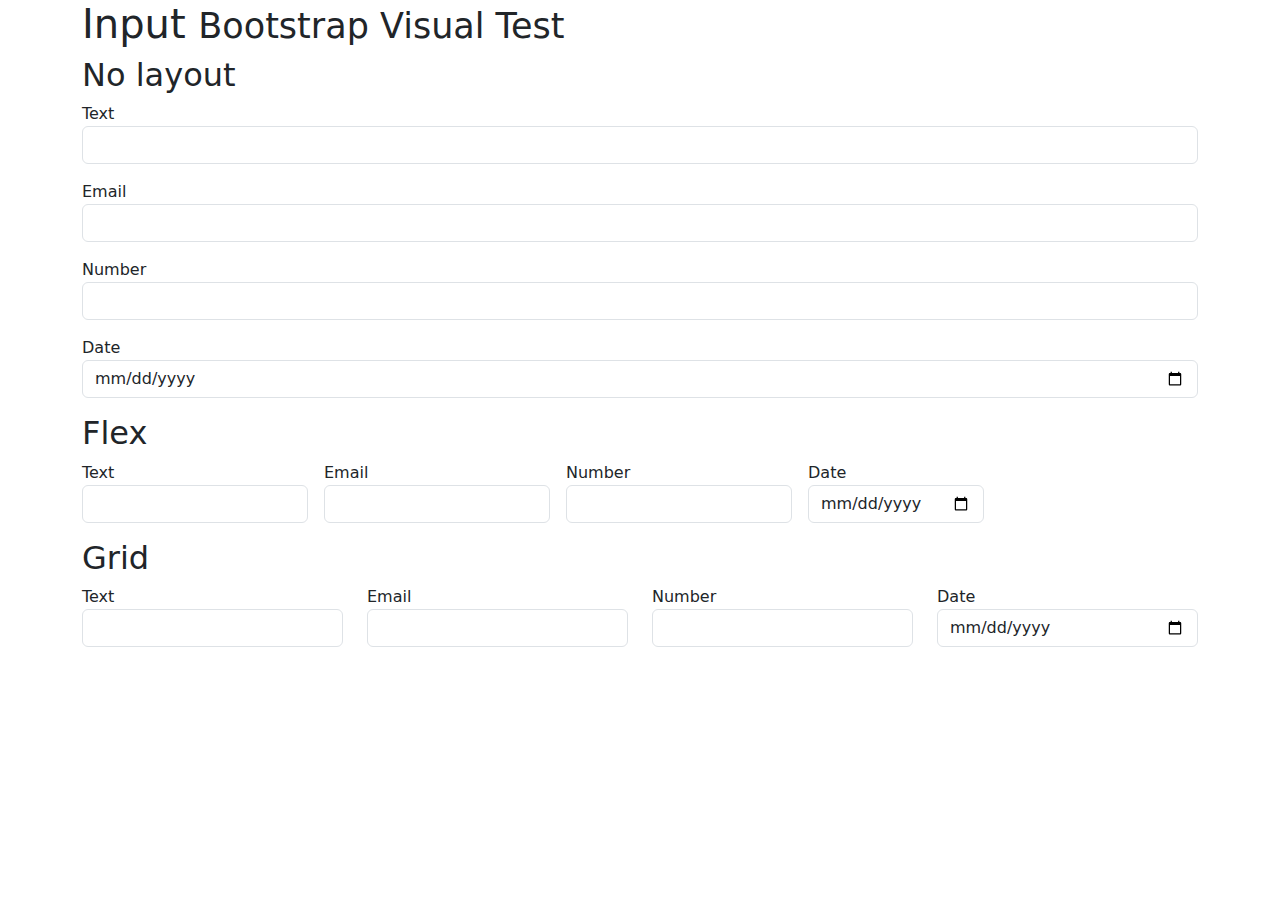
<file: vendor/twbs/bootstrap/js/tests/visual/input.html>
<!doctype html>
<html lang="en">
  <head>
    <meta charset="utf-8">
    <meta name="viewport" content="width=device-width, initial-scale=1">
    <link href="../../../dist/css/bootstrap.min.css" rel="stylesheet">
    <title>Form</title>
    <style></style>
  </head>
  <body>
    <div class="container">
      <h1>Input <small>Bootstrap Visual Test</small></h1>

      <h2>No layout</h2>

      <div class="mb-3">
        Text
        <input class="form-control">
      </div>
      <div class="mb-3">
        Email
        <input type="email" class="form-control">
      </div>
      <div class="mb-3">
        Number
        <input type="number" class="form-control">
      </div>
      <div class="mb-3">
        Date
        <input type="date" class="form-control">
      </div>

      <h2>Flex</h2>

      <div class="d-flex flex-wrap gap-3 mb-3">
        <div>
          Text
          <input class="form-control">
        </div>
        <div>
          Email
          <input type="email" class="form-control">
        </div>
        <div>
          Number
          <input type="number" class="form-control">
        </div>
        <div>
          Date
          <input type="date" class="form-control">
        </div>
      </div>

      <h2>Grid</h2>

      <div class="row mb-3">
        <div class="col">
          Text
          <input class="form-control">
        </div>
        <div class="col">
          Email
          <input type="email" class="form-control">
        </div>
        <div class="col">
          Number
          <input type="number" class="form-control">
        </div>
        <div class="col">
          Date
          <input type="date" class="form-control">
        </div>
      </div>
    </div>

    <script src="../../../dist/js/bootstrap.bundle.js"></script>
  </body>
</html>
</file>
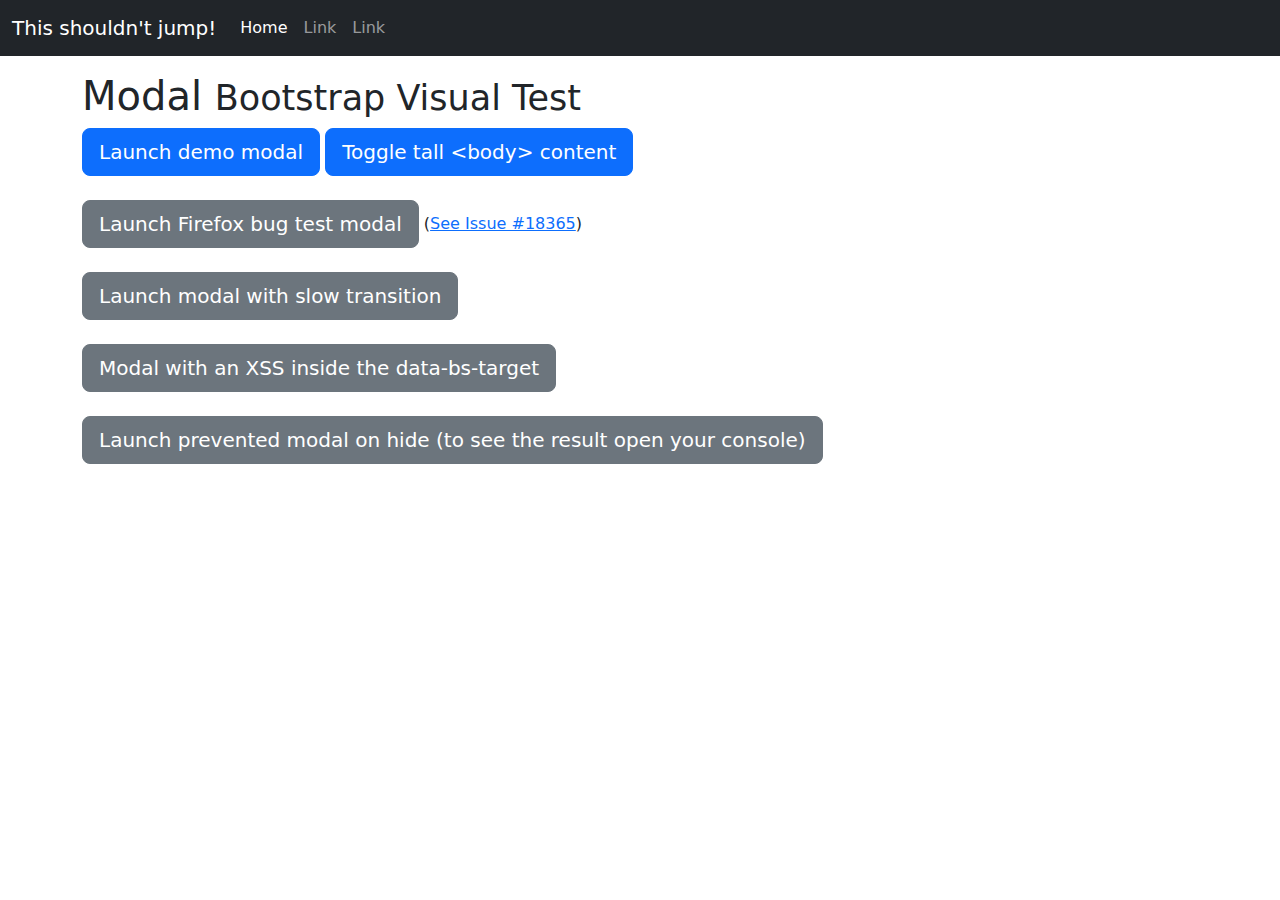
<file: vendor/twbs/bootstrap/js/tests/visual/modal.html>
<!doctype html>
<html lang="en">
  <head>
    <meta charset="utf-8">
    <meta name="viewport" content="width=device-width, initial-scale=1">
    <link href="../../../dist/css/bootstrap.min.css" rel="stylesheet">
    <title>Modal</title>
    <style>
      #tall {
        height: 1500px;
        width: 100px;
      }
    </style>
  </head>
  <body>
    <nav class="navbar navbar-expand-lg navbar-dark bg-dark">
      <div class="container-fluid">
        <button class="navbar-toggler" type="button" data-bs-toggle="collapse" data-bs-target="#navbarResponsive" aria-controls="navbarResponsive" aria-expanded="false" aria-label="Toggle navigation">
          <span class="navbar-toggler-icon"></span>
        </button>
        <div class="collapse navbar-collapse" id="navbarResponsive">
          <a class="navbar-brand" href="#">This shouldn't jump!</a>
          <ul class="navbar-nav">
            <li class="nav-item">
              <a class="nav-link active" href="#" aria-current="page">Home</a>
            </li>
            <li class="nav-item">
              <a class="nav-link" href="#">Link</a>
            </li>
            <li class="nav-item">
              <a class="nav-link" href="#">Link</a>
            </li>
          </ul>
        </div>
      </div>
    </nav>

    <div class="container mt-3">
      <h1>Modal <small>Bootstrap Visual Test</small></h1>

      <div class="modal fade" id="myModal" tabindex="-1" aria-labelledby="myModalLabel" aria-hidden="true">
        <div class="modal-dialog">
          <div class="modal-content">
            <div class="modal-header">
              <h1 class="modal-title fs-4" id="myModalLabel">Modal title</h1>
              <button type="button" class="btn-close" data-bs-dismiss="modal" aria-label="Close"></button>
            </div>
            <div class="modal-body">
              <h4>Text in a modal</h4>
              <p>Duis mollis, est non commodo luctus, nisi erat porttitor ligula.</p>

              <h4>Popover in a modal</h4>
              <p>This <button type="button" class="btn btn-primary" data-bs-toggle="popover" data-bs-placement="left" title="Popover title" data-bs-content="And here's some amazing content. It's very engaging. Right?">button</button> should trigger a popover on click.</p>


              <h4>Tooltips in a modal</h4>
              <p><a href="#" data-bs-toggle="tooltip" data-bs-placement="top" title="Tooltip on top">This link</a> and <a href="#" data-bs-toggle="tooltip" data-bs-placement="bottom" title="Tooltip on bottom">that link</a> should have tooltips on hover.</p>

              <div id="accordion" role="tablist">
                <div class="card" role="presentation">
                  <div class="card-header" role="tab" id="headingOne">
                    <h5 class="mb-0">
                      <a data-bs-toggle="collapse" href="#collapseOne" aria-expanded="true" aria-controls="collapseOne">
                        Collapsible Group Item #1
                      </a>
                    </h5>
                  </div>

                  <div id="collapseOne" class="collapse show" data-bs-parent="#accordion" role="tabpanel" aria-labelledby="headingOne">
                    <div class="card-body">
                      Anim pariatur cliche reprehenderit, enim eiusmod high life accusamus terry richardson ad squid. 3 wolf moon officia aute, non cupidatat skateboard dolor brunch. Food truck quinoa nesciunt laborum eiusmod. Brunch 3 wolf moon tempor, sunt aliqua put a bird on it squid single-origin coffee nulla assumenda shoreditch et. Nihil anim keffiyeh helvetica, craft beer labore wes anderson cred nesciunt sapiente ea proident. Ad vegan excepteur butcher vice lomo. Leggings occaecat craft beer farm-to-table, raw denim aesthetic synth nesciunt you probably haven't heard of them accusamus labore sustainable VHS.
                    </div>
                  </div>
                </div>
                <div class="card" role="presentation">
                  <div class="card-header" role="tab" id="headingTwo">
                    <h5 class="mb-0">
                      <a class="collapsed" data-bs-toggle="collapse" href="#collapseTwo" aria-expanded="false" aria-controls="collapseTwo">
                        Collapsible Group Item #2
                      </a>
                    </h5>
                  </div>
                  <div id="collapseTwo" class="collapse" data-bs-parent="#accordion" role="tabpanel" aria-labelledby="headingTwo">
                    <div class="card-body">
                      Anim pariatur cliche reprehenderit, enim eiusmod high life accusamus terry richardson ad squid. 3 wolf moon officia aute, non cupidatat skateboard dolor brunch. Food truck quinoa nesciunt laborum eiusmod. Brunch 3 wolf moon tempor, sunt aliqua put a bird on it squid single-origin coffee nulla assumenda shoreditch et. Nihil anim keffiyeh helvetica, craft beer labore wes anderson cred nesciunt sapiente ea proident. Ad vegan excepteur butcher vice lomo. Leggings occaecat craft beer farm-to-table, raw denim aesthetic synth nesciunt you probably haven't heard of them accusamus labore sustainable VHS.
                    </div>
                  </div>
                </div>
                <div class="card" role="presentation">
                  <div class="card-header" role="tab" id="headingThree">
                    <h5 class="mb-0">
                      <a class="collapsed" data-bs-toggle="collapse" href="#collapseThree" aria-expanded="false" aria-controls="collapseThree">
                        Collapsible Group Item #3
                      </a>
                    </h5>
                  </div>
                  <div id="collapseThree" class="collapse" data-bs-parent="#accordion" role="tabpanel" aria-labelledby="headingThree">
                    <div class="card-body">
                      Anim pariatur cliche reprehenderit, enim eiusmod high life accusamus terry richardson ad squid. 3 wolf moon officia aute, non cupidatat skateboard dolor brunch. Food truck quinoa nesciunt laborum eiusmod. Brunch 3 wolf moon tempor, sunt aliqua put a bird on it squid single-origin coffee nulla assumenda shoreditch et. Nihil anim keffiyeh helvetica, craft beer labore wes anderson cred nesciunt sapiente ea proident. Ad vegan excepteur butcher vice lomo. Leggings occaecat craft beer farm-to-table, raw denim aesthetic synth nesciunt you probably haven't heard of them accusamus labore sustainable VHS.
                    </div>
                  </div>
                </div>
              </div>

              <hr>

              <h4>Overflowing text to show scroll behavior</h4>
              <p>Cras mattis consectetur purus sit amet fermentum. Cras justo odio, dapibus ac facilisis in, egestas eget quam. Morbi leo risus, porta ac consectetur ac, vestibulum at eros.</p>
              <p>Praesent commodo cursus magna, vel scelerisque nisl consectetur et. Vivamus sagittis lacus vel augue laoreet rutrum faucibus dolor auctor.</p>
              <p>Aenean lacinia bibendum nulla sed consectetur. Praesent commodo cursus magna, vel scelerisque nisl consectetur et. Donec sed odio dui. Donec ullamcorper nulla non metus auctor fringilla.</p>
              <p>Cras mattis consectetur purus sit amet fermentum. Cras justo odio, dapibus ac facilisis in, egestas eget quam. Morbi leo risus, porta ac consectetur ac, vestibulum at eros.</p>
              <p>Praesent commodo cursus magna, vel scelerisque nisl consectetur et. Vivamus sagittis lacus vel augue laoreet rutrum faucibus dolor auctor.</p>
              <p>Aenean lacinia bibendum nulla sed consectetur. Praesent commodo cursus magna, vel scelerisque nisl consectetur et. Donec sed odio dui. Donec ullamcorper nulla non metus auctor fringilla.</p>
              <p>Cras mattis consectetur purus sit amet fermentum. Cras justo odio, dapibus ac facilisis in, egestas eget quam. Morbi leo risus, porta ac consectetur ac, vestibulum at eros.</p>
              <p>Praesent commodo cursus magna, vel scelerisque nisl consectetur et. Vivamus sagittis lacus vel augue laoreet rutrum faucibus dolor auctor.</p>
              <p>Aenean lacinia bibendum nulla sed consectetur. Praesent commodo cursus magna, vel scelerisque nisl consectetur et. Donec sed odio dui. Donec ullamcorper nulla non metus auctor fringilla.</p>
            </div>
            <div class="modal-footer">
              <button type="button" class="btn btn-secondary" data-bs-dismiss="modal">Close</button>
              <button type="button" class="btn btn-primary">Save changes</button>
            </div>
          </div>
        </div>
      </div>

      <div class="modal fade" id="firefoxModal" tabindex="-1" aria-labelledby="firefoxModalLabel" aria-hidden="true">
        <div class="modal-dialog">
          <div class="modal-content">
            <div class="modal-header">
              <h1 class="modal-title fs-4" id="firefoxModalLabel">Firefox Bug Test</h1>
              <button type="button" class="btn-close" data-bs-dismiss="modal" aria-label="Close"></button>
            </div>
            <div class="modal-body">
              <ol>
                <li>Ensure you're using Firefox.</li>
                <li>Open a new tab and then switch back to this tab.</li>
                <li>Click into this input: <input type="text" id="ff-bug-input"></li>
                <li>Switch to the other tab and then back to this tab.</li>
              </ol>
              <p>Test result: <strong id="ff-bug-test-result"></strong></p>
            </div>
            <div class="modal-footer">
              <button type="button" class="btn btn-secondary" data-bs-dismiss="modal">Close</button>
              <button type="button" class="btn btn-primary">Save changes</button>
            </div>
          </div>
        </div>
      </div>

      <div class="modal fade" id="slowModal" tabindex="-1" aria-labelledby="slowModalLabel" aria-hidden="true" style="transition-duration: 5s;">
        <div class="modal-dialog" style="transition-duration: inherit;">
          <div class="modal-content">
            <div class="modal-header">
              <h1 class="modal-title fs-4" id="slowModalLabel">Lorem slowly</h1>
              <button type="button" class="btn-close" data-bs-dismiss="modal" aria-label="Close"></button>
            </div>
            <div class="modal-body">
              <p>Cum sociis natoque penatibus et magnis dis parturient montes, nascetur ridiculus mus. Duis mollis, est non commodo luctus, nisi erat porttitor ligula, eget lacinia odio sem nec elit. Donec sed odio dui. Nullam quis risus eget urna mollis ornare vel eu leo. Nulla vitae elit libero, a pharetra augue.</p>
            </div>
            <div class="modal-footer">
              <button type="button" class="btn btn-secondary" data-bs-dismiss="modal">Close</button>
              <button type="button" class="btn btn-primary">Save changes</button>
            </div>
          </div>
        </div>
      </div>

      <button type="button" class="btn btn-primary btn-lg" data-bs-toggle="modal" data-bs-target="#myModal">
        Launch demo modal
      </button>

      <button type="button" class="btn btn-primary btn-lg" id="tall-toggle">
        Toggle tall &lt;body&gt; content
      </button>

      <br><br>

      <button type="button" class="btn btn-secondary btn-lg" data-bs-toggle="modal" data-bs-target="#firefoxModal">
        Launch Firefox bug test modal
      </button>
      (<a href="https://github.com/twbs/bootstrap/issues/18365">See Issue #18365</a>)

      <br><br>

      <button type="button" class="btn btn-secondary btn-lg" data-bs-toggle="modal" data-bs-target="#slowModal">
        Launch modal with slow transition
      </button>

      <br><br>

      <div class="text-bg-dark p-2" id="tall" style="display: none;">
        Tall body content to force the page to have a scrollbar.
      </div>

      <button type="button" class="btn btn-secondary btn-lg" data-bs-toggle="modal" data-bs-target="&#x3C;div class=&#x22;modal fade the-bad&#x22; tabindex=&#x22;-1&#x22;&#x3E;&#x3C;div class=&#x22;modal-dialog&#x22;&#x3E;&#x3C;div class=&#x22;modal-content&#x22;&#x3E;&#x3C;div class=&#x22;modal-header&#x22;&#x3E;&#x3C;button type=&#x22;button&#x22; class=&#x22;btn-close&#x22; data-bs-dismiss=&#x22;modal&#x22; aria-label=&#x22;Close&#x22;&#x3E;&#x3C;span aria-hidden=&#x22;true&#x22;&#x3E;&#x26;times;&#x3C;/span&#x3E;&#x3C;/button&#x3E;&#x3C;h1 class=&#x22;modal-title fs-4&#x22;&#x3E;The Bad Modal&#x3C;/h1&#x3E;&#x3C;/div&#x3E;&#x3C;div class=&#x22;modal-body&#x22;&#x3E;This modal&#x27;s HTTML source code is declared inline, inside the data-bs-target attribute of it&#x27;s show-button&#x3C;/div&#x3E;&#x3C;/div&#x3E;&#x3C;/div&#x3E;&#x3C;/div&#x3E;">
        Modal with an XSS inside the data-bs-target
      </button>

      <br><br>

      <button type="button" class="btn btn-secondary btn-lg" id="btnPreventModal">
        Launch prevented modal on hide (to see the result open your console)
      </button>
    </div>

    <script src="../../../dist/js/bootstrap.bundle.js"></script>
    <script>
      /* global bootstrap: false */

      const ffBugTestResult = document.getElementById('ff-bug-test-result')
      const firefoxTestDone = false

      function reportFirefoxTestResult(result) {
        if (!firefoxTestDone) {
          ffBugTestResult.classList.add(result ? 'text-success' : 'text-danger')
          ffBugTestResult.textContent = result ? 'PASS' : 'FAIL'
        }
      }

      document.querySelectorAll('[data-bs-toggle="popover"]').forEach(popoverEl => new bootstrap.Popover(popoverEl))

      document.querySelectorAll('[data-bs-toggle="tooltip"]').forEach(tooltipEl => new bootstrap.Tooltip(tooltipEl))

      const tall = document.getElementById('tall')
      document.getElementById('tall-toggle').addEventListener('click', () => {
        tall.style.display = tall.style.display === 'none' ? 'block' : 'none'
      })

      const ffBugInput = document.getElementById('ff-bug-input')
      const firefoxModal = document.getElementById('firefoxModal')
      function handlerClickFfBugInput() {
        firefoxModal.addEventListener('focus', reportFirefoxTestResult.bind(false))
        ffBugInput.addEventListener('focus', reportFirefoxTestResult.bind(true))
        ffBugInput.removeEventListener('focus', handlerClickFfBugInput)
      }

      ffBugInput.addEventListener('focus', handlerClickFfBugInput)

      const modalFf = new bootstrap.Modal(firefoxModal)

      document.getElementById('btnPreventModal').addEventListener('click', () => {
        const shownFirefoxModal = () => {
          modalFf.hide()
          firefoxModal.removeEventListener('shown.bs.modal', hideFirefoxModal)
        }

        const hideFirefoxModal = event => {
          event.preventDefault()
          firefoxModal.removeEventListener('hide.bs.modal', hideFirefoxModal)

          if (modalFf._isTransitioning) {
            console.error('Modal plugin should not set _isTransitioning when hide event is prevented')
          } else {
            console.log('Test passed')
            modalFf.hide() // work as expected
          }
        }

        firefoxModal.addEventListener('shown.bs.modal', shownFirefoxModal)
        firefoxModal.addEventListener('hide.bs.modal', hideFirefoxModal)
        modalFf.show()
      })

      // Test transition duration
      let t0
      let t1
      const slowModal = document.getElementById('slowModal')

      slowModal.addEventListener('shown.bs.modal', () => {
        t1 = performance.now()
        console.log(`transition-duration took ${t1 - t0}ms.`)
      })

      slowModal.addEventListener('show.bs.modal', () => {
        t0 = performance.now()
      })
    </script>
  </body>
</html>
</file>
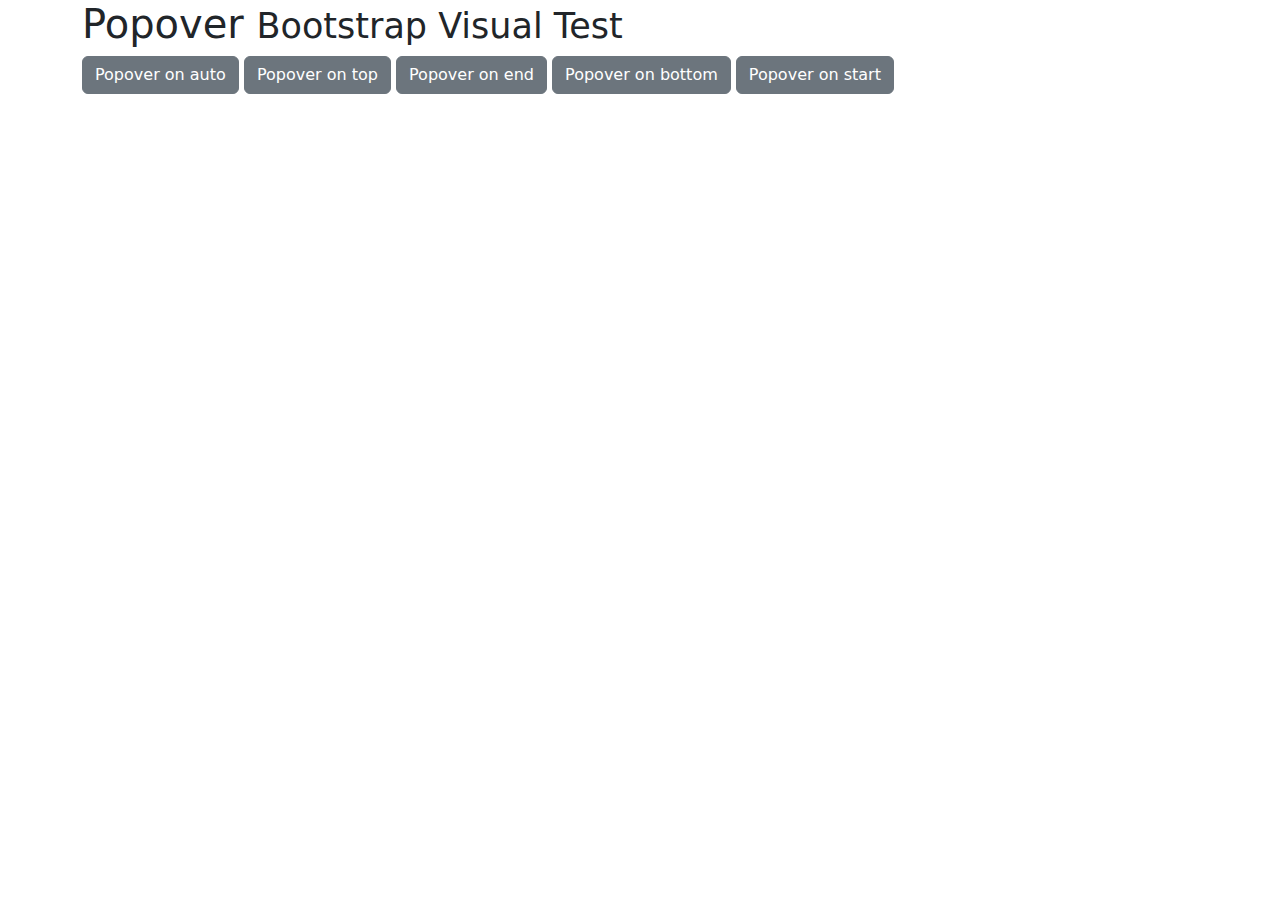
<file: vendor/twbs/bootstrap/js/tests/visual/popover.html>
<!doctype html>
<html lang="en">
  <head>
    <meta charset="utf-8">
    <meta name="viewport" content="width=device-width, initial-scale=1">
    <link href="../../../dist/css/bootstrap.min.css" rel="stylesheet">
    <title>Popover</title>
  </head>
  <body>
    <div class="container">
      <h1>Popover <small>Bootstrap Visual Test</small></h1>

      <button type="button" class="btn btn-secondary" data-bs-container="body" data-bs-toggle="popover" data-bs-placement="auto" data-bs-content="Vivamus sagittis lacus vel augue laoreet rutrum faucibus.">
        Popover on auto
      </button>

      <button type="button" class="btn btn-secondary" data-bs-container="body" data-bs-toggle="popover" data-bs-placement="top" data-bs-content="Default placement was on top but not enough place">
        Popover on top
      </button>

      <button type="button" class="btn btn-secondary" data-bs-container="body" data-bs-toggle="popover" data-bs-placement="right" data-bs-content="Vivamus sagittis lacus vel augue laoreet rutrum faucibus.">
        Popover on end
      </button>

      <button type="button" class="btn btn-secondary" data-bs-container="body" data-bs-toggle="popover" data-bs-placement="bottom" data-bs-content="Vivamus sagittis lacus vel augue laoreet rutrum faucibus.">
        Popover on bottom
      </button>

      <button type="button" class="btn btn-secondary" data-bs-container="body" data-bs-toggle="popover" data-bs-placement="left" data-bs-content="Vivamus sagittis lacus vel augue laoreet rutrum faucibus.">
        Popover on start
      </button>
    </div>

    <script src="../../../dist/js/bootstrap.bundle.js"></script>
    <script>
      /* global bootstrap: false */

      document.querySelectorAll('[data-bs-toggle="popover"]').forEach(popoverEl => new bootstrap.Popover(popoverEl))
    </script>
  </body>
</html>
</file>
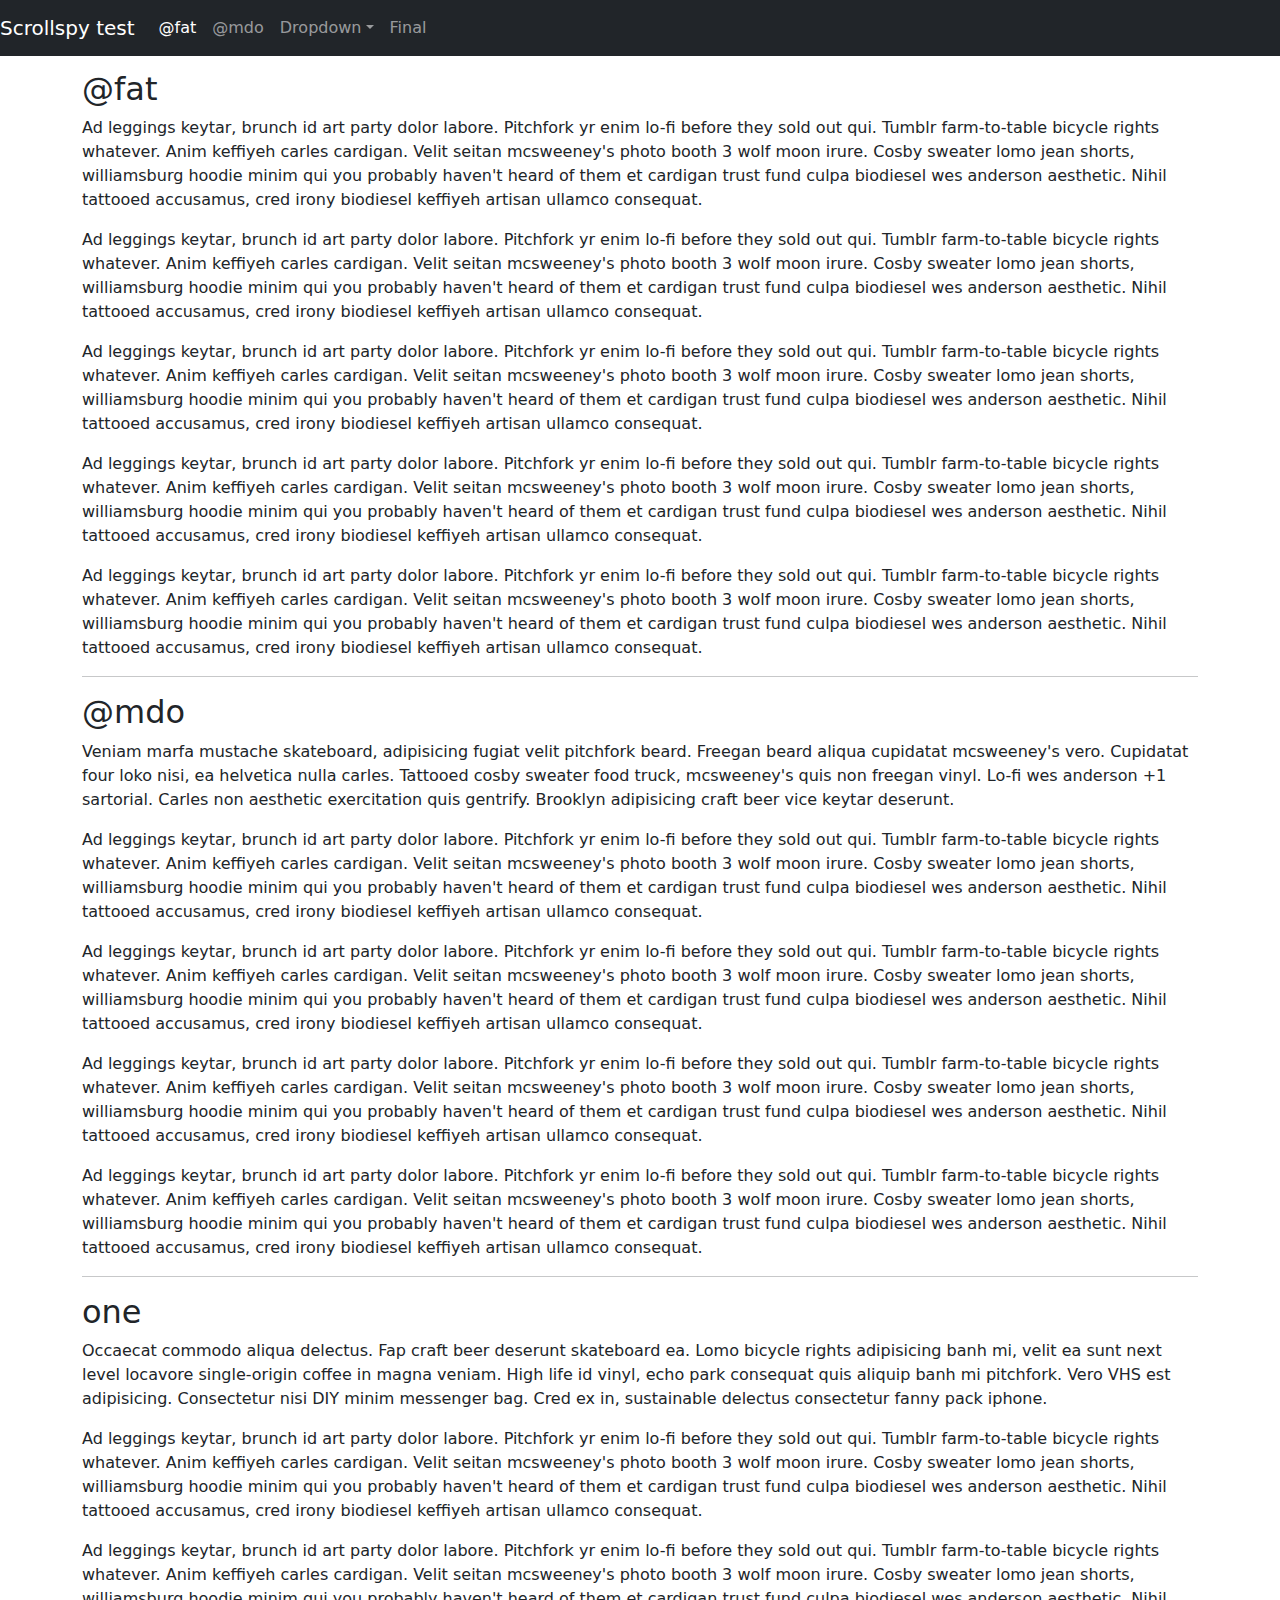
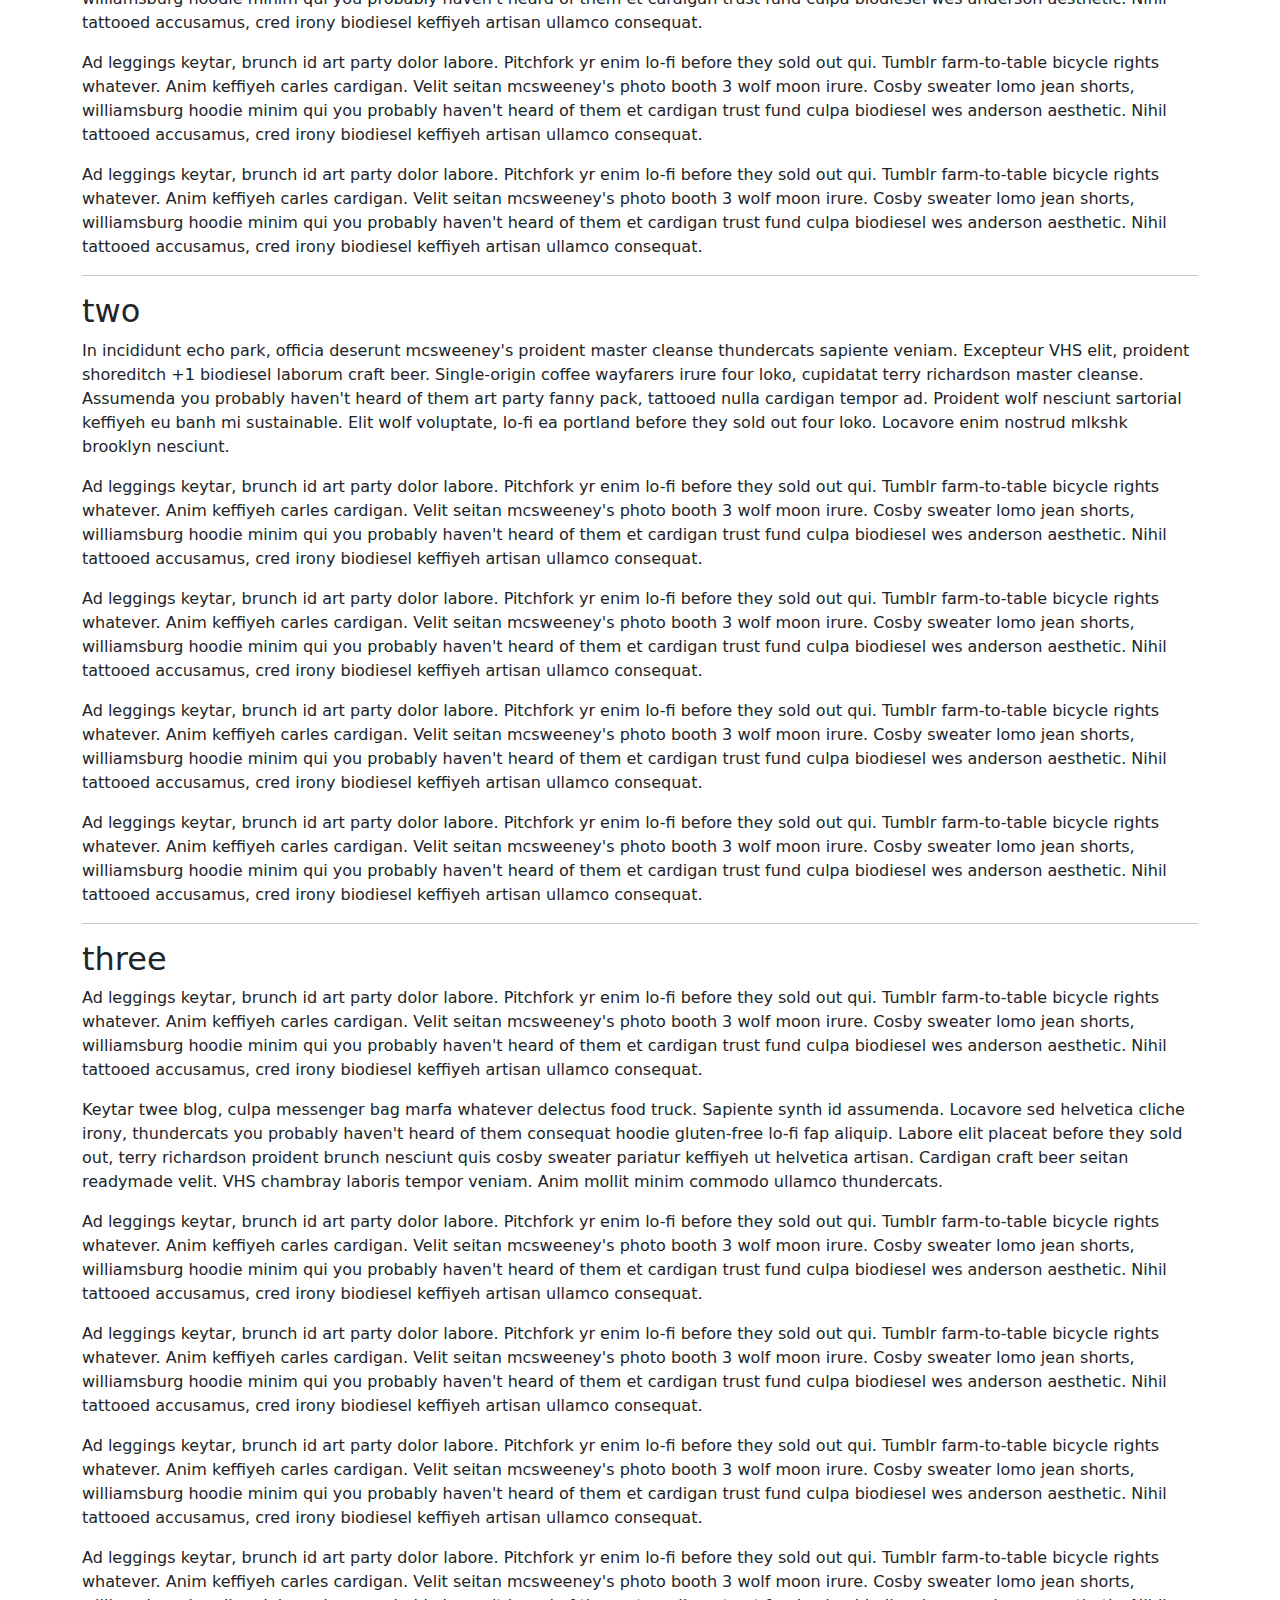
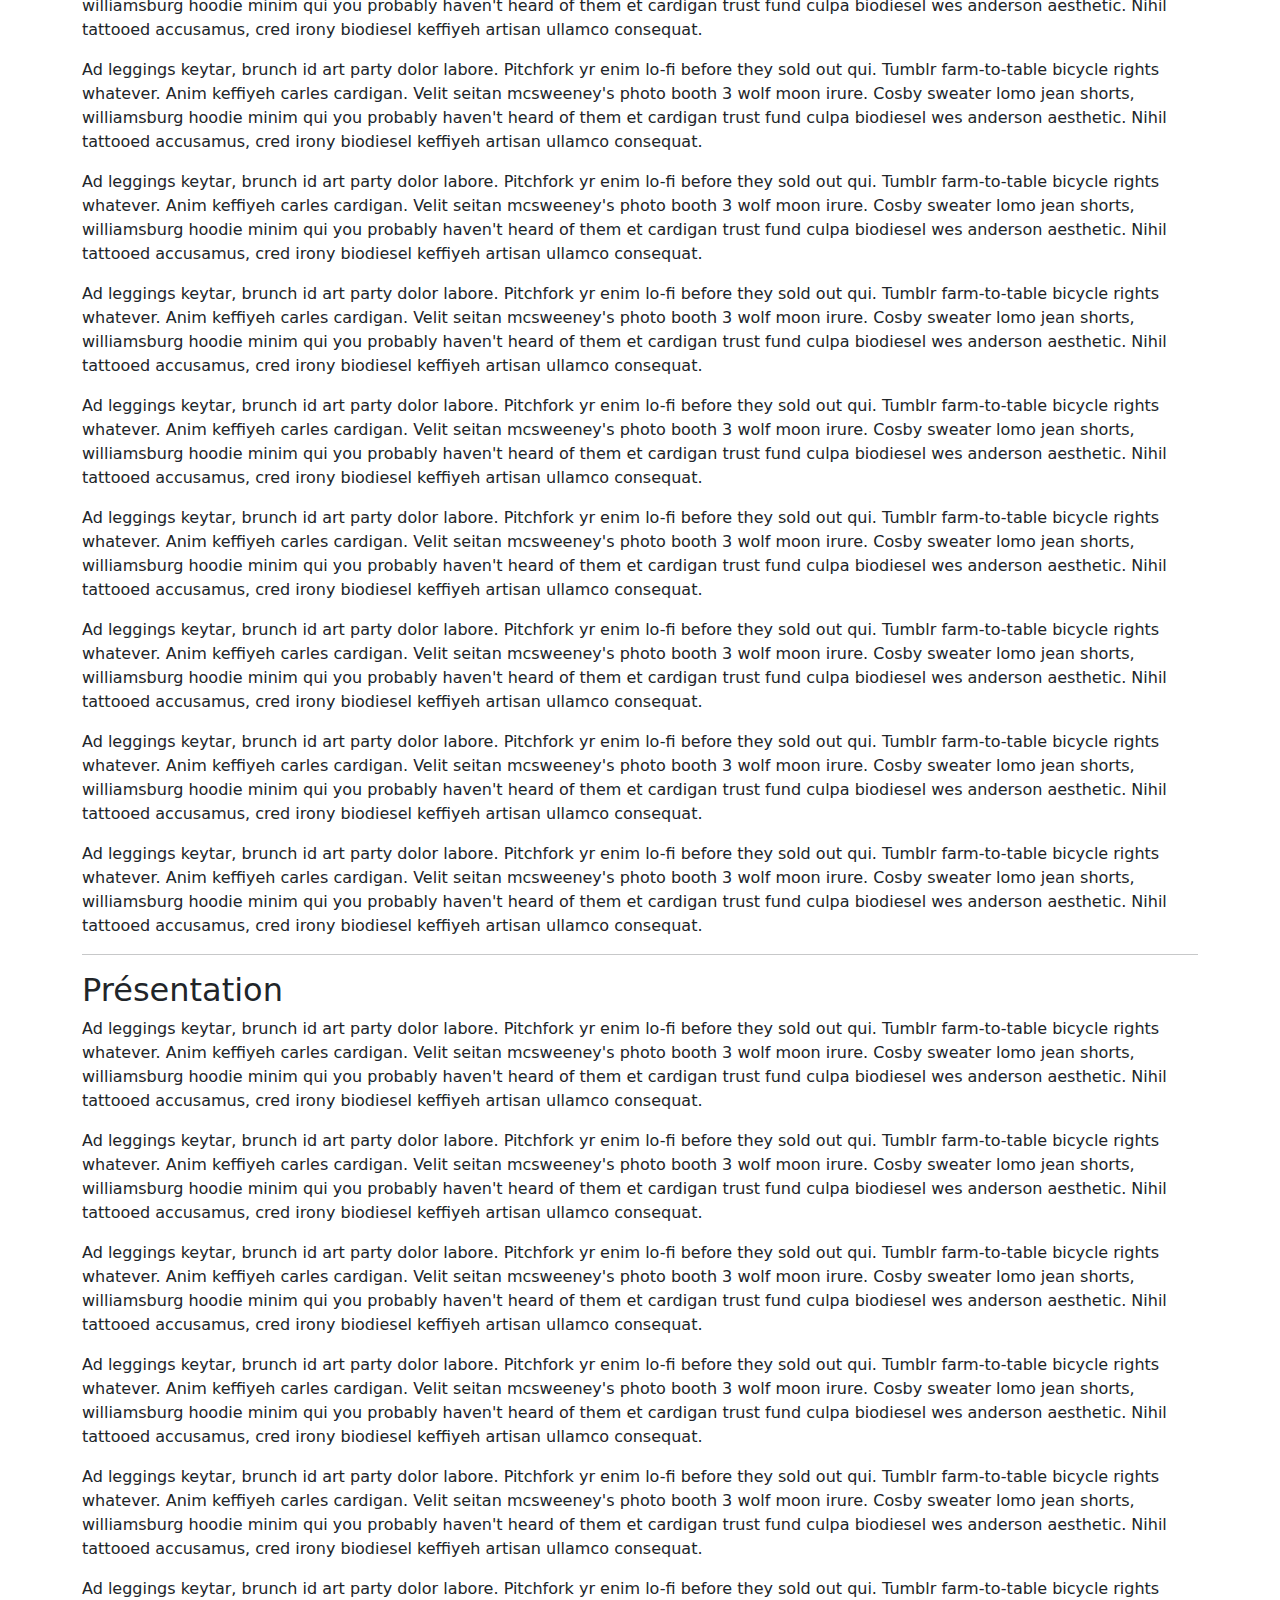
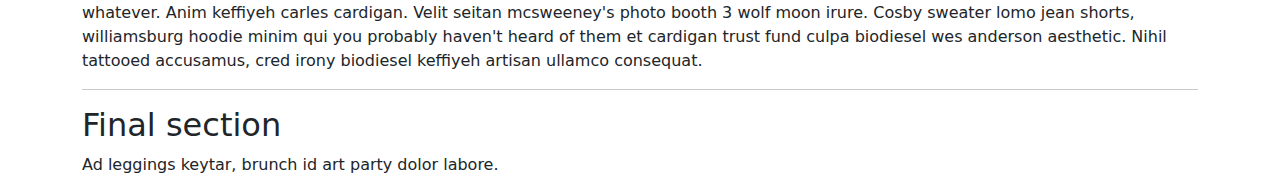
<file: vendor/twbs/bootstrap/js/tests/visual/scrollspy.html>
<!doctype html>
<html lang="en">
  <head>
    <meta charset="utf-8">
    <meta name="viewport" content="width=device-width, initial-scale=1">
    <link href="../../../dist/css/bootstrap.min.css" rel="stylesheet">
    <title>Scrollspy</title>
    <style>
      body { padding-top: 70px; }
    </style>
  </head>
  <body data-bs-spy="scroll" data-bs-target=".navbar" data-bs-offset="70">
    <nav class="navbar navbar-expand-md navbar-dark bg-dark fixed-top">
      <a class="navbar-brand" href="#">Scrollspy test</a>
      <button class="navbar-toggler" type="button" data-bs-toggle="collapse" data-bs-target="#navbarSupportedContent" aria-controls="navbarSupportedContent" aria-expanded="false" aria-label="Toggle navigation">
        <span class="navbar-toggler-icon"></span>
      </button>
      <div class="navbar-collapse collapse" id="navbarSupportedContent">
        <ul class="navbar-nav me-auto">
          <li class="nav-item">
            <a class="nav-link" href="#fat">@fat</a>
          </li>
          <li class="nav-item">
            <a class="nav-link" href="#mdo">@mdo</a>
          </li>
          <li class="nav-item dropdown">
            <a class="nav-link dropdown-toggle" href="#" data-bs-toggle="dropdown" aria-expanded="false">Dropdown</a>
            <ul class="dropdown-menu">
              <li><a class="dropdown-item" href="#one">One</a></li>
              <li><a class="dropdown-item" href="#two">Two</a></li>
              <li><a class="dropdown-item" href="#three">Three</a></li>
              <li><a class="dropdown-item" href="#présentation">Présentation</a></li>
            </ul>
          </li>
          <li class="nav-item">
            <a class="nav-link" href="#final">Final</a>
          </li>
        </ul>
      </div>
    </nav>
    <div class="container">
      <h2 id="fat">@fat</h2>
      <p>Ad leggings keytar, brunch id art party dolor labore. Pitchfork yr enim lo-fi before they sold out qui. Tumblr farm-to-table bicycle rights whatever. Anim keffiyeh carles cardigan. Velit seitan mcsweeney's photo booth 3 wolf moon irure. Cosby sweater lomo jean shorts, williamsburg hoodie minim qui you probably haven't heard of them et cardigan trust fund culpa biodiesel wes anderson aesthetic. Nihil tattooed accusamus, cred irony biodiesel keffiyeh artisan ullamco consequat.</p>
      <p>Ad leggings keytar, brunch id art party dolor labore. Pitchfork yr enim lo-fi before they sold out qui. Tumblr farm-to-table bicycle rights whatever. Anim keffiyeh carles cardigan. Velit seitan mcsweeney's photo booth 3 wolf moon irure. Cosby sweater lomo jean shorts, williamsburg hoodie minim qui you probably haven't heard of them et cardigan trust fund culpa biodiesel wes anderson aesthetic. Nihil tattooed accusamus, cred irony biodiesel keffiyeh artisan ullamco consequat.</p>
      <p>Ad leggings keytar, brunch id art party dolor labore. Pitchfork yr enim lo-fi before they sold out qui. Tumblr farm-to-table bicycle rights whatever. Anim keffiyeh carles cardigan. Velit seitan mcsweeney's photo booth 3 wolf moon irure. Cosby sweater lomo jean shorts, williamsburg hoodie minim qui you probably haven't heard of them et cardigan trust fund culpa biodiesel wes anderson aesthetic. Nihil tattooed accusamus, cred irony biodiesel keffiyeh artisan ullamco consequat.</p>
      <p>Ad leggings keytar, brunch id art party dolor labore. Pitchfork yr enim lo-fi before they sold out qui. Tumblr farm-to-table bicycle rights whatever. Anim keffiyeh carles cardigan. Velit seitan mcsweeney's photo booth 3 wolf moon irure. Cosby sweater lomo jean shorts, williamsburg hoodie minim qui you probably haven't heard of them et cardigan trust fund culpa biodiesel wes anderson aesthetic. Nihil tattooed accusamus, cred irony biodiesel keffiyeh artisan ullamco consequat.</p>
      <p>Ad leggings keytar, brunch id art party dolor labore. Pitchfork yr enim lo-fi before they sold out qui. Tumblr farm-to-table bicycle rights whatever. Anim keffiyeh carles cardigan. Velit seitan mcsweeney's photo booth 3 wolf moon irure. Cosby sweater lomo jean shorts, williamsburg hoodie minim qui you probably haven't heard of them et cardigan trust fund culpa biodiesel wes anderson aesthetic. Nihil tattooed accusamus, cred irony biodiesel keffiyeh artisan ullamco consequat.</p>
      <hr>
      <h2 id="mdo">@mdo</h2>
      <p>Veniam marfa mustache skateboard, adipisicing fugiat velit pitchfork beard. Freegan beard aliqua cupidatat mcsweeney's vero. Cupidatat four loko nisi, ea helvetica nulla carles. Tattooed cosby sweater food truck, mcsweeney's quis non freegan vinyl. Lo-fi wes anderson +1 sartorial. Carles non aesthetic exercitation quis gentrify. Brooklyn adipisicing craft beer vice keytar deserunt.</p>
      <p>Ad leggings keytar, brunch id art party dolor labore. Pitchfork yr enim lo-fi before they sold out qui. Tumblr farm-to-table bicycle rights whatever. Anim keffiyeh carles cardigan. Velit seitan mcsweeney's photo booth 3 wolf moon irure. Cosby sweater lomo jean shorts, williamsburg hoodie minim qui you probably haven't heard of them et cardigan trust fund culpa biodiesel wes anderson aesthetic. Nihil tattooed accusamus, cred irony biodiesel keffiyeh artisan ullamco consequat.</p>
      <p>Ad leggings keytar, brunch id art party dolor labore. Pitchfork yr enim lo-fi before they sold out qui. Tumblr farm-to-table bicycle rights whatever. Anim keffiyeh carles cardigan. Velit seitan mcsweeney's photo booth 3 wolf moon irure. Cosby sweater lomo jean shorts, williamsburg hoodie minim qui you probably haven't heard of them et cardigan trust fund culpa biodiesel wes anderson aesthetic. Nihil tattooed accusamus, cred irony biodiesel keffiyeh artisan ullamco consequat.</p>
      <p>Ad leggings keytar, brunch id art party dolor labore. Pitchfork yr enim lo-fi before they sold out qui. Tumblr farm-to-table bicycle rights whatever. Anim keffiyeh carles cardigan. Velit seitan mcsweeney's photo booth 3 wolf moon irure. Cosby sweater lomo jean shorts, williamsburg hoodie minim qui you probably haven't heard of them et cardigan trust fund culpa biodiesel wes anderson aesthetic. Nihil tattooed accusamus, cred irony biodiesel keffiyeh artisan ullamco consequat.</p>
      <p>Ad leggings keytar, brunch id art party dolor labore. Pitchfork yr enim lo-fi before they sold out qui. Tumblr farm-to-table bicycle rights whatever. Anim keffiyeh carles cardigan. Velit seitan mcsweeney's photo booth 3 wolf moon irure. Cosby sweater lomo jean shorts, williamsburg hoodie minim qui you probably haven't heard of them et cardigan trust fund culpa biodiesel wes anderson aesthetic. Nihil tattooed accusamus, cred irony biodiesel keffiyeh artisan ullamco consequat.</p>
      <hr>
      <h2 id="one">one</h2>
      <p>Occaecat commodo aliqua delectus. Fap craft beer deserunt skateboard ea. Lomo bicycle rights adipisicing banh mi, velit ea sunt next level locavore single-origin coffee in magna veniam. High life id vinyl, echo park consequat quis aliquip banh mi pitchfork. Vero VHS est adipisicing. Consectetur nisi DIY minim messenger bag. Cred ex in, sustainable delectus consectetur fanny pack iphone.</p>
      <p>Ad leggings keytar, brunch id art party dolor labore. Pitchfork yr enim lo-fi before they sold out qui. Tumblr farm-to-table bicycle rights whatever. Anim keffiyeh carles cardigan. Velit seitan mcsweeney's photo booth 3 wolf moon irure. Cosby sweater lomo jean shorts, williamsburg hoodie minim qui you probably haven't heard of them et cardigan trust fund culpa biodiesel wes anderson aesthetic. Nihil tattooed accusamus, cred irony biodiesel keffiyeh artisan ullamco consequat.</p>
      <p>Ad leggings keytar, brunch id art party dolor labore. Pitchfork yr enim lo-fi before they sold out qui. Tumblr farm-to-table bicycle rights whatever. Anim keffiyeh carles cardigan. Velit seitan mcsweeney's photo booth 3 wolf moon irure. Cosby sweater lomo jean shorts, williamsburg hoodie minim qui you probably haven't heard of them et cardigan trust fund culpa biodiesel wes anderson aesthetic. Nihil tattooed accusamus, cred irony biodiesel keffiyeh artisan ullamco consequat.</p>
      <p>Ad leggings keytar, brunch id art party dolor labore. Pitchfork yr enim lo-fi before they sold out qui. Tumblr farm-to-table bicycle rights whatever. Anim keffiyeh carles cardigan. Velit seitan mcsweeney's photo booth 3 wolf moon irure. Cosby sweater lomo jean shorts, williamsburg hoodie minim qui you probably haven't heard of them et cardigan trust fund culpa biodiesel wes anderson aesthetic. Nihil tattooed accusamus, cred irony biodiesel keffiyeh artisan ullamco consequat.</p>
      <p>Ad leggings keytar, brunch id art party dolor labore. Pitchfork yr enim lo-fi before they sold out qui. Tumblr farm-to-table bicycle rights whatever. Anim keffiyeh carles cardigan. Velit seitan mcsweeney's photo booth 3 wolf moon irure. Cosby sweater lomo jean shorts, williamsburg hoodie minim qui you probably haven't heard of them et cardigan trust fund culpa biodiesel wes anderson aesthetic. Nihil tattooed accusamus, cred irony biodiesel keffiyeh artisan ullamco consequat.</p>
      <hr>
      <h2 id="two">two</h2>
      <p>In incididunt echo park, officia deserunt mcsweeney's proident master cleanse thundercats sapiente veniam. Excepteur VHS elit, proident shoreditch +1 biodiesel laborum craft beer. Single-origin coffee wayfarers irure four loko, cupidatat terry richardson master cleanse. Assumenda you probably haven't heard of them art party fanny pack, tattooed nulla cardigan tempor ad. Proident wolf nesciunt sartorial keffiyeh eu banh mi sustainable. Elit wolf voluptate, lo-fi ea portland before they sold out four loko. Locavore enim nostrud mlkshk brooklyn nesciunt.</p>
      <p>Ad leggings keytar, brunch id art party dolor labore. Pitchfork yr enim lo-fi before they sold out qui. Tumblr farm-to-table bicycle rights whatever. Anim keffiyeh carles cardigan. Velit seitan mcsweeney's photo booth 3 wolf moon irure. Cosby sweater lomo jean shorts, williamsburg hoodie minim qui you probably haven't heard of them et cardigan trust fund culpa biodiesel wes anderson aesthetic. Nihil tattooed accusamus, cred irony biodiesel keffiyeh artisan ullamco consequat.</p>
      <p>Ad leggings keytar, brunch id art party dolor labore. Pitchfork yr enim lo-fi before they sold out qui. Tumblr farm-to-table bicycle rights whatever. Anim keffiyeh carles cardigan. Velit seitan mcsweeney's photo booth 3 wolf moon irure. Cosby sweater lomo jean shorts, williamsburg hoodie minim qui you probably haven't heard of them et cardigan trust fund culpa biodiesel wes anderson aesthetic. Nihil tattooed accusamus, cred irony biodiesel keffiyeh artisan ullamco consequat.</p>
      <p>Ad leggings keytar, brunch id art party dolor labore. Pitchfork yr enim lo-fi before they sold out qui. Tumblr farm-to-table bicycle rights whatever. Anim keffiyeh carles cardigan. Velit seitan mcsweeney's photo booth 3 wolf moon irure. Cosby sweater lomo jean shorts, williamsburg hoodie minim qui you probably haven't heard of them et cardigan trust fund culpa biodiesel wes anderson aesthetic. Nihil tattooed accusamus, cred irony biodiesel keffiyeh artisan ullamco consequat.</p>
      <p>Ad leggings keytar, brunch id art party dolor labore. Pitchfork yr enim lo-fi before they sold out qui. Tumblr farm-to-table bicycle rights whatever. Anim keffiyeh carles cardigan. Velit seitan mcsweeney's photo booth 3 wolf moon irure. Cosby sweater lomo jean shorts, williamsburg hoodie minim qui you probably haven't heard of them et cardigan trust fund culpa biodiesel wes anderson aesthetic. Nihil tattooed accusamus, cred irony biodiesel keffiyeh artisan ullamco consequat.</p>
      <hr>
      <h2 id="three">three</h2>
      <p>Ad leggings keytar, brunch id art party dolor labore. Pitchfork yr enim lo-fi before they sold out qui. Tumblr farm-to-table bicycle rights whatever. Anim keffiyeh carles cardigan. Velit seitan mcsweeney's photo booth 3 wolf moon irure. Cosby sweater lomo jean shorts, williamsburg hoodie minim qui you probably haven't heard of them et cardigan trust fund culpa biodiesel wes anderson aesthetic. Nihil tattooed accusamus, cred irony biodiesel keffiyeh artisan ullamco consequat.</p>
      <p>Keytar twee blog, culpa messenger bag marfa whatever delectus food truck. Sapiente synth id assumenda. Locavore sed helvetica cliche irony, thundercats you probably haven't heard of them consequat hoodie gluten-free lo-fi fap aliquip. Labore elit placeat before they sold out, terry richardson proident brunch nesciunt quis cosby sweater pariatur keffiyeh ut helvetica artisan. Cardigan craft beer seitan readymade velit. VHS chambray laboris tempor veniam. Anim mollit minim commodo ullamco thundercats.</p>
      <p>Ad leggings keytar, brunch id art party dolor labore. Pitchfork yr enim lo-fi before they sold out qui. Tumblr farm-to-table bicycle rights whatever. Anim keffiyeh carles cardigan. Velit seitan mcsweeney's photo booth 3 wolf moon irure. Cosby sweater lomo jean shorts, williamsburg hoodie minim qui you probably haven't heard of them et cardigan trust fund culpa biodiesel wes anderson aesthetic. Nihil tattooed accusamus, cred irony biodiesel keffiyeh artisan ullamco consequat.</p>
      <p>Ad leggings keytar, brunch id art party dolor labore. Pitchfork yr enim lo-fi before they sold out qui. Tumblr farm-to-table bicycle rights whatever. Anim keffiyeh carles cardigan. Velit seitan mcsweeney's photo booth 3 wolf moon irure. Cosby sweater lomo jean shorts, williamsburg hoodie minim qui you probably haven't heard of them et cardigan trust fund culpa biodiesel wes anderson aesthetic. Nihil tattooed accusamus, cred irony biodiesel keffiyeh artisan ullamco consequat.</p>
      <p>Ad leggings keytar, brunch id art party dolor labore. Pitchfork yr enim lo-fi before they sold out qui. Tumblr farm-to-table bicycle rights whatever. Anim keffiyeh carles cardigan. Velit seitan mcsweeney's photo booth 3 wolf moon irure. Cosby sweater lomo jean shorts, williamsburg hoodie minim qui you probably haven't heard of them et cardigan trust fund culpa biodiesel wes anderson aesthetic. Nihil tattooed accusamus, cred irony biodiesel keffiyeh artisan ullamco consequat.</p>
      <p>Ad leggings keytar, brunch id art party dolor labore. Pitchfork yr enim lo-fi before they sold out qui. Tumblr farm-to-table bicycle rights whatever. Anim keffiyeh carles cardigan. Velit seitan mcsweeney's photo booth 3 wolf moon irure. Cosby sweater lomo jean shorts, williamsburg hoodie minim qui you probably haven't heard of them et cardigan trust fund culpa biodiesel wes anderson aesthetic. Nihil tattooed accusamus, cred irony biodiesel keffiyeh artisan ullamco consequat.</p>
      <p>Ad leggings keytar, brunch id art party dolor labore. Pitchfork yr enim lo-fi before they sold out qui. Tumblr farm-to-table bicycle rights whatever. Anim keffiyeh carles cardigan. Velit seitan mcsweeney's photo booth 3 wolf moon irure. Cosby sweater lomo jean shorts, williamsburg hoodie minim qui you probably haven't heard of them et cardigan trust fund culpa biodiesel wes anderson aesthetic. Nihil tattooed accusamus, cred irony biodiesel keffiyeh artisan ullamco consequat.</p>
      <p>Ad leggings keytar, brunch id art party dolor labore. Pitchfork yr enim lo-fi before they sold out qui. Tumblr farm-to-table bicycle rights whatever. Anim keffiyeh carles cardigan. Velit seitan mcsweeney's photo booth 3 wolf moon irure. Cosby sweater lomo jean shorts, williamsburg hoodie minim qui you probably haven't heard of them et cardigan trust fund culpa biodiesel wes anderson aesthetic. Nihil tattooed accusamus, cred irony biodiesel keffiyeh artisan ullamco consequat.</p>
      <p>Ad leggings keytar, brunch id art party dolor labore. Pitchfork yr enim lo-fi before they sold out qui. Tumblr farm-to-table bicycle rights whatever. Anim keffiyeh carles cardigan. Velit seitan mcsweeney's photo booth 3 wolf moon irure. Cosby sweater lomo jean shorts, williamsburg hoodie minim qui you probably haven't heard of them et cardigan trust fund culpa biodiesel wes anderson aesthetic. Nihil tattooed accusamus, cred irony biodiesel keffiyeh artisan ullamco consequat.</p>
      <p>Ad leggings keytar, brunch id art party dolor labore. Pitchfork yr enim lo-fi before they sold out qui. Tumblr farm-to-table bicycle rights whatever. Anim keffiyeh carles cardigan. Velit seitan mcsweeney's photo booth 3 wolf moon irure. Cosby sweater lomo jean shorts, williamsburg hoodie minim qui you probably haven't heard of them et cardigan trust fund culpa biodiesel wes anderson aesthetic. Nihil tattooed accusamus, cred irony biodiesel keffiyeh artisan ullamco consequat.</p>
      <p>Ad leggings keytar, brunch id art party dolor labore. Pitchfork yr enim lo-fi before they sold out qui. Tumblr farm-to-table bicycle rights whatever. Anim keffiyeh carles cardigan. Velit seitan mcsweeney's photo booth 3 wolf moon irure. Cosby sweater lomo jean shorts, williamsburg hoodie minim qui you probably haven't heard of them et cardigan trust fund culpa biodiesel wes anderson aesthetic. Nihil tattooed accusamus, cred irony biodiesel keffiyeh artisan ullamco consequat.</p>
      <p>Ad leggings keytar, brunch id art party dolor labore. Pitchfork yr enim lo-fi before they sold out qui. Tumblr farm-to-table bicycle rights whatever. Anim keffiyeh carles cardigan. Velit seitan mcsweeney's photo booth 3 wolf moon irure. Cosby sweater lomo jean shorts, williamsburg hoodie minim qui you probably haven't heard of them et cardigan trust fund culpa biodiesel wes anderson aesthetic. Nihil tattooed accusamus, cred irony biodiesel keffiyeh artisan ullamco consequat.</p>
      <p>Ad leggings keytar, brunch id art party dolor labore. Pitchfork yr enim lo-fi before they sold out qui. Tumblr farm-to-table bicycle rights whatever. Anim keffiyeh carles cardigan. Velit seitan mcsweeney's photo booth 3 wolf moon irure. Cosby sweater lomo jean shorts, williamsburg hoodie minim qui you probably haven't heard of them et cardigan trust fund culpa biodiesel wes anderson aesthetic. Nihil tattooed accusamus, cred irony biodiesel keffiyeh artisan ullamco consequat.</p>
      <p>Ad leggings keytar, brunch id art party dolor labore. Pitchfork yr enim lo-fi before they sold out qui. Tumblr farm-to-table bicycle rights whatever. Anim keffiyeh carles cardigan. Velit seitan mcsweeney's photo booth 3 wolf moon irure. Cosby sweater lomo jean shorts, williamsburg hoodie minim qui you probably haven't heard of them et cardigan trust fund culpa biodiesel wes anderson aesthetic. Nihil tattooed accusamus, cred irony biodiesel keffiyeh artisan ullamco consequat.</p>
      <hr>
      <h2 id="présentation">Présentation</h2>
      <p>Ad leggings keytar, brunch id art party dolor labore. Pitchfork yr enim lo-fi before they sold out qui. Tumblr farm-to-table bicycle rights whatever. Anim keffiyeh carles cardigan. Velit seitan mcsweeney's photo booth 3 wolf moon irure. Cosby sweater lomo jean shorts, williamsburg hoodie minim qui you probably haven't heard of them et cardigan trust fund culpa biodiesel wes anderson aesthetic. Nihil tattooed accusamus, cred irony biodiesel keffiyeh artisan ullamco consequat.</p>
      <p>Ad leggings keytar, brunch id art party dolor labore. Pitchfork yr enim lo-fi before they sold out qui. Tumblr farm-to-table bicycle rights whatever. Anim keffiyeh carles cardigan. Velit seitan mcsweeney's photo booth 3 wolf moon irure. Cosby sweater lomo jean shorts, williamsburg hoodie minim qui you probably haven't heard of them et cardigan trust fund culpa biodiesel wes anderson aesthetic. Nihil tattooed accusamus, cred irony biodiesel keffiyeh artisan ullamco consequat.</p>
      <p>Ad leggings keytar, brunch id art party dolor labore. Pitchfork yr enim lo-fi before they sold out qui. Tumblr farm-to-table bicycle rights whatever. Anim keffiyeh carles cardigan. Velit seitan mcsweeney's photo booth 3 wolf moon irure. Cosby sweater lomo jean shorts, williamsburg hoodie minim qui you probably haven't heard of them et cardigan trust fund culpa biodiesel wes anderson aesthetic. Nihil tattooed accusamus, cred irony biodiesel keffiyeh artisan ullamco consequat.</p>
      <p>Ad leggings keytar, brunch id art party dolor labore. Pitchfork yr enim lo-fi before they sold out qui. Tumblr farm-to-table bicycle rights whatever. Anim keffiyeh carles cardigan. Velit seitan mcsweeney's photo booth 3 wolf moon irure. Cosby sweater lomo jean shorts, williamsburg hoodie minim qui you probably haven't heard of them et cardigan trust fund culpa biodiesel wes anderson aesthetic. Nihil tattooed accusamus, cred irony biodiesel keffiyeh artisan ullamco consequat.</p>
      <p>Ad leggings keytar, brunch id art party dolor labore. Pitchfork yr enim lo-fi before they sold out qui. Tumblr farm-to-table bicycle rights whatever. Anim keffiyeh carles cardigan. Velit seitan mcsweeney's photo booth 3 wolf moon irure. Cosby sweater lomo jean shorts, williamsburg hoodie minim qui you probably haven't heard of them et cardigan trust fund culpa biodiesel wes anderson aesthetic. Nihil tattooed accusamus, cred irony biodiesel keffiyeh artisan ullamco consequat.</p>
      <p>Ad leggings keytar, brunch id art party dolor labore. Pitchfork yr enim lo-fi before they sold out qui. Tumblr farm-to-table bicycle rights whatever. Anim keffiyeh carles cardigan. Velit seitan mcsweeney's photo booth 3 wolf moon irure. Cosby sweater lomo jean shorts, williamsburg hoodie minim qui you probably haven't heard of them et cardigan trust fund culpa biodiesel wes anderson aesthetic. Nihil tattooed accusamus, cred irony biodiesel keffiyeh artisan ullamco consequat.</p>
      <hr>
      <h2 id="final">Final section</h2>
      <p>Ad leggings keytar, brunch id art party dolor labore.</p>
    </div>

    <script src="../../../dist/js/bootstrap.bundle.js"></script>
  </body>
</html>
</file>
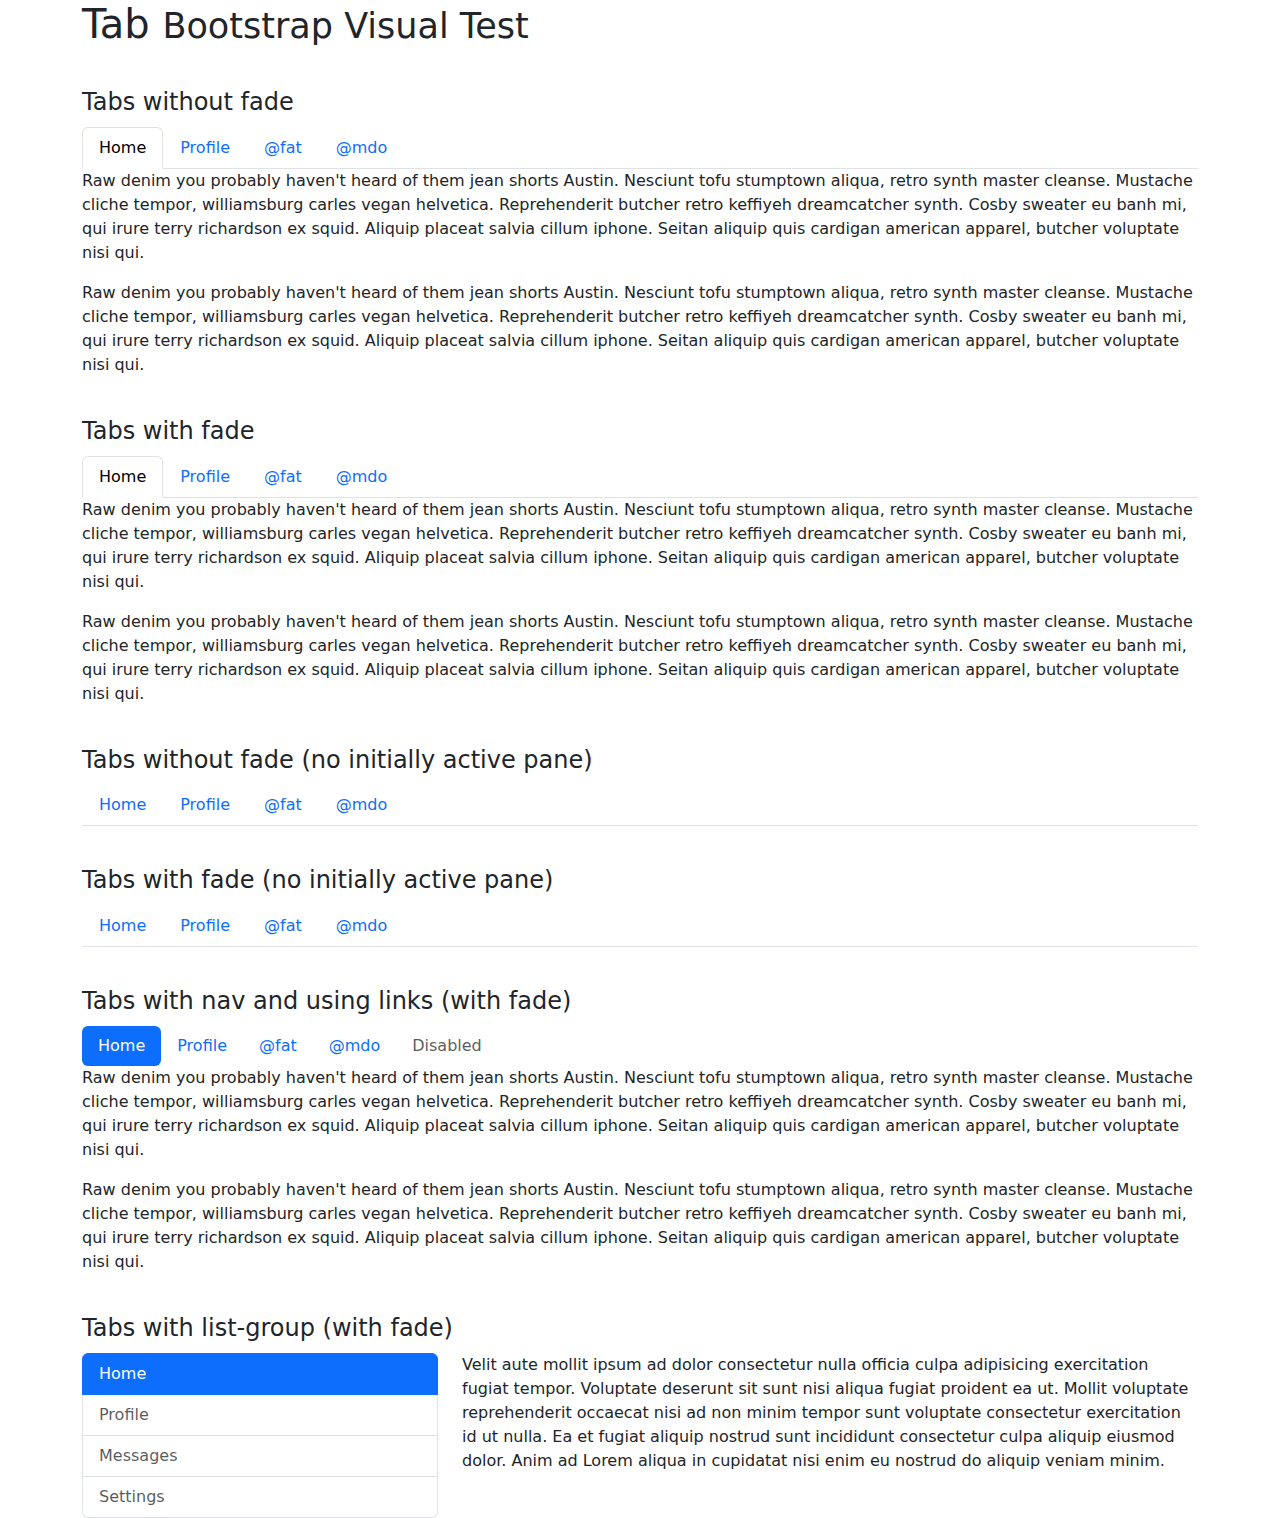
<file: vendor/twbs/bootstrap/js/tests/visual/tab.html>
<!doctype html>
<html lang="en">
  <head>
    <meta charset="utf-8">
    <meta name="viewport" content="width=device-width, initial-scale=1">
    <link href="../../../dist/css/bootstrap.min.css" rel="stylesheet">
    <title>Tab</title>
    <style>
      h4 {
        margin: 40px 0 10px;
      }
    </style>
  </head>
  <body>
    <div class="container">
      <h1>Tab <small>Bootstrap Visual Test</small></h1>

      <h4>Tabs without fade</h4>

      <ul class="nav nav-tabs" role="tablist">
        <li class="nav-item" role="presentation">
          <button type="button" class="nav-link active" data-bs-toggle="tab" data-bs-target="#home" role="tab" aria-selected="true">Home</button>
        </li>
        <li class="nav-item" role="presentation">
          <button type="button" class="nav-link" data-bs-toggle="tab" data-bs-target="#profile" role="tab">Profile</button>
        </li>
        <li class="nav-item" role="presentation">
          <button type="button" class="nav-link" data-bs-toggle="tab" data-bs-target="#fat" role="tab">@fat</button>
        </li>
        <li class="nav-item" role="presentation">
          <button type="button" class="nav-link" data-bs-toggle="tab" data-bs-target="#mdo" role="tab">@mdo</button>
        </li>
      </ul>

      <div class="tab-content" role="tablist">
        <div class="tab-pane active" id="home" role="tabpanel">
          <p>Raw denim you probably haven't heard of them jean shorts Austin. Nesciunt tofu stumptown aliqua, retro synth master cleanse. Mustache cliche tempor, williamsburg carles vegan helvetica. Reprehenderit butcher retro keffiyeh dreamcatcher synth. Cosby sweater eu banh mi, qui irure terry richardson ex squid. Aliquip placeat salvia cillum iphone. Seitan aliquip quis cardigan american apparel, butcher voluptate nisi qui.</p>
          <p>Raw denim you probably haven't heard of them jean shorts Austin. Nesciunt tofu stumptown aliqua, retro synth master cleanse. Mustache cliche tempor, williamsburg carles vegan helvetica. Reprehenderit butcher retro keffiyeh dreamcatcher synth. Cosby sweater eu banh mi, qui irure terry richardson ex squid. Aliquip placeat salvia cillum iphone. Seitan aliquip quis cardigan american apparel, butcher voluptate nisi qui.</p>
        </div>
        <div class="tab-pane" id="profile" role="tabpanel">
          <p>Food truck fixie locavore, accusamus mcsweeney's marfa nulla single-origin coffee squid. Exercitation +1 labore velit, blog sartorial PBR leggings next level wes anderson artisan four loko farm-to-table craft beer twee. Qui photo booth letterpress, commodo enim craft beer mlkshk aliquip jean shorts ullamco ad vinyl cillum PBR. Homo nostrud organic, assumenda labore aesthetic magna delectus mollit. Keytar helvetica VHS salvia yr, vero magna velit sapiente labore stumptown. Vegan fanny pack odio cillum wes anderson 8-bit, sustainable jean shorts beard ut DIY ethical culpa terry richardson biodiesel. Art party scenester stumptown, tumblr butcher vero sint qui sapiente accusamus tattooed echo park.</p>
          <p>Food truck fixie locavore, accusamus mcsweeney's marfa nulla single-origin coffee squid. Exercitation +1 labore velit, blog sartorial PBR leggings next level wes anderson artisan four loko farm-to-table craft beer twee. Qui photo booth letterpress, commodo enim craft beer mlkshk aliquip jean shorts ullamco ad vinyl cillum PBR. Homo nostrud organic, assumenda labore aesthetic magna delectus mollit. Keytar helvetica VHS salvia yr, vero magna velit sapiente labore stumptown. Vegan fanny pack odio cillum wes anderson 8-bit, sustainable jean shorts beard ut DIY ethical culpa terry richardson biodiesel. Art party scenester stumptown, tumblr butcher vero sint qui sapiente accusamus tattooed echo park.</p>
        </div>
        <div class="tab-pane" id="fat" role="tabpanel">
          <p>Etsy mixtape wayfarers, ethical wes anderson tofu before they sold out mcsweeney's organic lomo retro fanny pack lo-fi farm-to-table readymade. Messenger bag gentrify pitchfork tattooed craft beer, iphone skateboard locavore carles etsy salvia banksy hoodie helvetica. DIY synth PBR banksy irony. Leggings gentrify squid 8-bit cred pitchfork. Williamsburg banh mi whatever gluten-free, carles pitchfork biodiesel fixie etsy retro mlkshk vice blog. Scenester cred you probably haven't heard of them, vinyl craft beer blog stumptown. Pitchfork sustainable tofu synth chambray yr.</p>
          <p>Etsy mixtape wayfarers, ethical wes anderson tofu before they sold out mcsweeney's organic lomo retro fanny pack lo-fi farm-to-table readymade. Messenger bag gentrify pitchfork tattooed craft beer, iphone skateboard locavore carles etsy salvia banksy hoodie helvetica. DIY synth PBR banksy irony. Leggings gentrify squid 8-bit cred pitchfork. Williamsburg banh mi whatever gluten-free, carles pitchfork biodiesel fixie etsy retro mlkshk vice blog. Scenester cred you probably haven't heard of them, vinyl craft beer blog stumptown. Pitchfork sustainable tofu synth chambray yr.</p>
        </div>
        <div class="tab-pane" id="mdo" role="tabpanel">
          <p>Trust fund seitan letterpress, keytar raw denim keffiyeh etsy art party before they sold out master cleanse gluten-free squid scenester freegan cosby sweater. Fanny pack portland seitan DIY, art party locavore wolf cliche high life echo park Austin. Cred vinyl keffiyeh DIY salvia PBR, banh mi before they sold out farm-to-table VHS viral locavore cosby sweater. Lomo wolf viral, mustache readymade thundercats keffiyeh craft beer marfa ethical. Wolf salvia freegan, sartorial keffiyeh echo park vegan.</p>
          <p>Trust fund seitan letterpress, keytar raw denim keffiyeh etsy art party before they sold out master cleanse gluten-free squid scenester freegan cosby sweater. Fanny pack portland seitan DIY, art party locavore wolf cliche high life echo park Austin. Cred vinyl keffiyeh DIY salvia PBR, banh mi before they sold out farm-to-table VHS viral locavore cosby sweater. Lomo wolf viral, mustache readymade thundercats keffiyeh craft beer marfa ethical. Wolf salvia freegan, sartorial keffiyeh echo park vegan.</p>
        </div>
      </div>

      <h4>Tabs with fade</h4>

      <ul class="nav nav-tabs" role="tablist">
        <li class="nav-item" role="presentation">
          <button type="button" class="nav-link active" data-bs-toggle="tab" data-bs-target="#home2" role="tab" aria-selected="true">Home</button>
        </li>
        <li class="nav-item" role="presentation">
          <button type="button" class="nav-link" data-bs-toggle="tab" data-bs-target="#profile2" role="tab">Profile</button>
        </li>
        <li class="nav-item" role="presentation">
          <button type="button" class="nav-link" data-bs-toggle="tab" data-bs-target="#fat2" role="tab">@fat</button>
        </li>
        <li class="nav-item" role="presentation">
          <button type="button" class="nav-link" data-bs-toggle="tab" data-bs-target="#mdo2" role="tab">@mdo</button>
        </li>
      </ul>

      <div class="tab-content" role="tablist">
        <div class="tab-pane fade show active" id="home2" role="tabpanel">
          <p>Raw denim you probably haven't heard of them jean shorts Austin. Nesciunt tofu stumptown aliqua, retro synth master cleanse. Mustache cliche tempor, williamsburg carles vegan helvetica. Reprehenderit butcher retro keffiyeh dreamcatcher synth. Cosby sweater eu banh mi, qui irure terry richardson ex squid. Aliquip placeat salvia cillum iphone. Seitan aliquip quis cardigan american apparel, butcher voluptate nisi qui.</p>
          <p>Raw denim you probably haven't heard of them jean shorts Austin. Nesciunt tofu stumptown aliqua, retro synth master cleanse. Mustache cliche tempor, williamsburg carles vegan helvetica. Reprehenderit butcher retro keffiyeh dreamcatcher synth. Cosby sweater eu banh mi, qui irure terry richardson ex squid. Aliquip placeat salvia cillum iphone. Seitan aliquip quis cardigan american apparel, butcher voluptate nisi qui.</p>
        </div>
        <div class="tab-pane fade" id="profile2" role="tabpanel">
          <p>Food truck fixie locavore, accusamus mcsweeney's marfa nulla single-origin coffee squid. Exercitation +1 labore velit, blog sartorial PBR leggings next level wes anderson artisan four loko farm-to-table craft beer twee. Qui photo booth letterpress, commodo enim craft beer mlkshk aliquip jean shorts ullamco ad vinyl cillum PBR. Homo nostrud organic, assumenda labore aesthetic magna delectus mollit. Keytar helvetica VHS salvia yr, vero magna velit sapiente labore stumptown. Vegan fanny pack odio cillum wes anderson 8-bit, sustainable jean shorts beard ut DIY ethical culpa terry richardson biodiesel. Art party scenester stumptown, tumblr butcher vero sint qui sapiente accusamus tattooed echo park.</p>
          <p>Food truck fixie locavore, accusamus mcsweeney's marfa nulla single-origin coffee squid. Exercitation +1 labore velit, blog sartorial PBR leggings next level wes anderson artisan four loko farm-to-table craft beer twee. Qui photo booth letterpress, commodo enim craft beer mlkshk aliquip jean shorts ullamco ad vinyl cillum PBR. Homo nostrud organic, assumenda labore aesthetic magna delectus mollit. Keytar helvetica VHS salvia yr, vero magna velit sapiente labore stumptown. Vegan fanny pack odio cillum wes anderson 8-bit, sustainable jean shorts beard ut DIY ethical culpa terry richardson biodiesel. Art party scenester stumptown, tumblr butcher vero sint qui sapiente accusamus tattooed echo park.</p>
        </div>
        <div class="tab-pane fade" id="fat2" role="tabpanel">
          <p>Etsy mixtape wayfarers, ethical wes anderson tofu before they sold out mcsweeney's organic lomo retro fanny pack lo-fi farm-to-table readymade. Messenger bag gentrify pitchfork tattooed craft beer, iphone skateboard locavore carles etsy salvia banksy hoodie helvetica. DIY synth PBR banksy irony. Leggings gentrify squid 8-bit cred pitchfork. Williamsburg banh mi whatever gluten-free, carles pitchfork biodiesel fixie etsy retro mlkshk vice blog. Scenester cred you probably haven't heard of them, vinyl craft beer blog stumptown. Pitchfork sustainable tofu synth chambray yr.</p>
          <p>Etsy mixtape wayfarers, ethical wes anderson tofu before they sold out mcsweeney's organic lomo retro fanny pack lo-fi farm-to-table readymade. Messenger bag gentrify pitchfork tattooed craft beer, iphone skateboard locavore carles etsy salvia banksy hoodie helvetica. DIY synth PBR banksy irony. Leggings gentrify squid 8-bit cred pitchfork. Williamsburg banh mi whatever gluten-free, carles pitchfork biodiesel fixie etsy retro mlkshk vice blog. Scenester cred you probably haven't heard of them, vinyl craft beer blog stumptown. Pitchfork sustainable tofu synth chambray yr.</p>
        </div>
        <div class="tab-pane fade" id="mdo2" role="tabpanel">
          <p>Trust fund seitan letterpress, keytar raw denim keffiyeh etsy art party before they sold out master cleanse gluten-free squid scenester freegan cosby sweater. Fanny pack portland seitan DIY, art party locavore wolf cliche high life echo park Austin. Cred vinyl keffiyeh DIY salvia PBR, banh mi before they sold out farm-to-table VHS viral locavore cosby sweater. Lomo wolf viral, mustache readymade thundercats keffiyeh craft beer marfa ethical. Wolf salvia freegan, sartorial keffiyeh echo park vegan.</p>
          <p>Trust fund seitan letterpress, keytar raw denim keffiyeh etsy art party before they sold out master cleanse gluten-free squid scenester freegan cosby sweater. Fanny pack portland seitan DIY, art party locavore wolf cliche high life echo park Austin. Cred vinyl keffiyeh DIY salvia PBR, banh mi before they sold out farm-to-table VHS viral locavore cosby sweater. Lomo wolf viral, mustache readymade thundercats keffiyeh craft beer marfa ethical. Wolf salvia freegan, sartorial keffiyeh echo park vegan.</p>
        </div>
      </div>

      <h4>Tabs without fade (no initially active pane)</h4>

      <ul class="nav nav-tabs" role="tablist">
        <li class="nav-item" role="presentation">
          <button type="button" class="nav-link" data-bs-toggle="tab" data-bs-target="#home3" role="tab">Home</button>
        </li>
        <li class="nav-item" role="presentation">
          <button type="button" class="nav-link" data-bs-toggle="tab" data-bs-target="#profile3" role="tab">Profile</button>
        </li>
        <li class="nav-item" role="presentation">
          <button type="button" class="nav-link" data-bs-toggle="tab" data-bs-target="#fat3" role="tab">@fat</button>
        </li>
        <li class="nav-item" role="presentation">
          <button type="button" class="nav-link" data-bs-toggle="tab" data-bs-target="#mdo3" role="tab">@mdo</button>
        </li>
      </ul>

      <div class="tab-content" role="tablist">
        <div class="tab-pane" id="home3" role="tabpanel">
          <p>Raw denim you probably haven't heard of them jean shorts Austin. Nesciunt tofu stumptown aliqua, retro synth master cleanse. Mustache cliche tempor, williamsburg carles vegan helvetica. Reprehenderit butcher retro keffiyeh dreamcatcher synth. Cosby sweater eu banh mi, qui irure terry richardson ex squid. Aliquip placeat salvia cillum iphone. Seitan aliquip quis cardigan american apparel, butcher voluptate nisi qui.</p>
          <p>Raw denim you probably haven't heard of them jean shorts Austin. Nesciunt tofu stumptown aliqua, retro synth master cleanse. Mustache cliche tempor, williamsburg carles vegan helvetica. Reprehenderit butcher retro keffiyeh dreamcatcher synth. Cosby sweater eu banh mi, qui irure terry richardson ex squid. Aliquip placeat salvia cillum iphone. Seitan aliquip quis cardigan american apparel, butcher voluptate nisi qui.</p>
        </div>
        <div class="tab-pane" id="profile3" role="tabpanel">
          <p>Food truck fixie locavore, accusamus mcsweeney's marfa nulla single-origin coffee squid. Exercitation +1 labore velit, blog sartorial PBR leggings next level wes anderson artisan four loko farm-to-table craft beer twee. Qui photo booth letterpress, commodo enim craft beer mlkshk aliquip jean shorts ullamco ad vinyl cillum PBR. Homo nostrud organic, assumenda labore aesthetic magna delectus mollit. Keytar helvetica VHS salvia yr, vero magna velit sapiente labore stumptown. Vegan fanny pack odio cillum wes anderson 8-bit, sustainable jean shorts beard ut DIY ethical culpa terry richardson biodiesel. Art party scenester stumptown, tumblr butcher vero sint qui sapiente accusamus tattooed echo park.</p>
          <p>Food truck fixie locavore, accusamus mcsweeney's marfa nulla single-origin coffee squid. Exercitation +1 labore velit, blog sartorial PBR leggings next level wes anderson artisan four loko farm-to-table craft beer twee. Qui photo booth letterpress, commodo enim craft beer mlkshk aliquip jean shorts ullamco ad vinyl cillum PBR. Homo nostrud organic, assumenda labore aesthetic magna delectus mollit. Keytar helvetica VHS salvia yr, vero magna velit sapiente labore stumptown. Vegan fanny pack odio cillum wes anderson 8-bit, sustainable jean shorts beard ut DIY ethical culpa terry richardson biodiesel. Art party scenester stumptown, tumblr butcher vero sint qui sapiente accusamus tattooed echo park.</p>
        </div>
        <div class="tab-pane" id="fat3" role="tabpanel">
          <p>Etsy mixtape wayfarers, ethical wes anderson tofu before they sold out mcsweeney's organic lomo retro fanny pack lo-fi farm-to-table readymade. Messenger bag gentrify pitchfork tattooed craft beer, iphone skateboard locavore carles etsy salvia banksy hoodie helvetica. DIY synth PBR banksy irony. Leggings gentrify squid 8-bit cred pitchfork. Williamsburg banh mi whatever gluten-free, carles pitchfork biodiesel fixie etsy retro mlkshk vice blog. Scenester cred you probably haven't heard of them, vinyl craft beer blog stumptown. Pitchfork sustainable tofu synth chambray yr.</p>
          <p>Etsy mixtape wayfarers, ethical wes anderson tofu before they sold out mcsweeney's organic lomo retro fanny pack lo-fi farm-to-table readymade. Messenger bag gentrify pitchfork tattooed craft beer, iphone skateboard locavore carles etsy salvia banksy hoodie helvetica. DIY synth PBR banksy irony. Leggings gentrify squid 8-bit cred pitchfork. Williamsburg banh mi whatever gluten-free, carles pitchfork biodiesel fixie etsy retro mlkshk vice blog. Scenester cred you probably haven't heard of them, vinyl craft beer blog stumptown. Pitchfork sustainable tofu synth chambray yr.</p>
        </div>
        <div class="tab-pane" id="mdo3" role="tabpanel">
          <p>Trust fund seitan letterpress, keytar raw denim keffiyeh etsy art party before they sold out master cleanse gluten-free squid scenester freegan cosby sweater. Fanny pack portland seitan DIY, art party locavore wolf cliche high life echo park Austin. Cred vinyl keffiyeh DIY salvia PBR, banh mi before they sold out farm-to-table VHS viral locavore cosby sweater. Lomo wolf viral, mustache readymade thundercats keffiyeh craft beer marfa ethical. Wolf salvia freegan, sartorial keffiyeh echo park vegan.</p>
          <p>Trust fund seitan letterpress, keytar raw denim keffiyeh etsy art party before they sold out master cleanse gluten-free squid scenester freegan cosby sweater. Fanny pack portland seitan DIY, art party locavore wolf cliche high life echo park Austin. Cred vinyl keffiyeh DIY salvia PBR, banh mi before they sold out farm-to-table VHS viral locavore cosby sweater. Lomo wolf viral, mustache readymade thundercats keffiyeh craft beer marfa ethical. Wolf salvia freegan, sartorial keffiyeh echo park vegan.</p>
        </div>
      </div>

      <h4>Tabs with fade (no initially active pane)</h4>

      <ul class="nav nav-tabs" role="tablist">
        <li class="nav-item" role="presentation">
          <button type="button" class="nav-link" data-bs-toggle="tab" data-bs-target="#home4" role="tab">Home</button>
        </li>
        <li class="nav-item" role="presentation">
          <button type="button" class="nav-link" data-bs-toggle="tab" data-bs-target="#profile4" role="tab">Profile</button>
        </li>
        <li class="nav-item" role="presentation">
          <button type="button" class="nav-link" data-bs-toggle="tab" data-bs-target="#fat4" role="tab">@fat</button>
        </li>
        <li class="nav-item" role="presentation">
          <button type="button" class="nav-link" data-bs-toggle="tab" data-bs-target="#mdo4" role="tab">@mdo</button>
        </li>
      </ul>

      <div class="tab-content">
        <div class="tab-pane fade" id="home4" role="tabpanel">
          <p>Raw denim you probably haven't heard of them jean shorts Austin. Nesciunt tofu stumptown aliqua, retro synth master cleanse. Mustache cliche tempor, williamsburg carles vegan helvetica. Reprehenderit butcher retro keffiyeh dreamcatcher synth. Cosby sweater eu banh mi, qui irure terry richardson ex squid. Aliquip placeat salvia cillum iphone. Seitan aliquip quis cardigan american apparel, butcher voluptate nisi qui.</p>
          <p>Raw denim you probably haven't heard of them jean shorts Austin. Nesciunt tofu stumptown aliqua, retro synth master cleanse. Mustache cliche tempor, williamsburg carles vegan helvetica. Reprehenderit butcher retro keffiyeh dreamcatcher synth. Cosby sweater eu banh mi, qui irure terry richardson ex squid. Aliquip placeat salvia cillum iphone. Seitan aliquip quis cardigan american apparel, butcher voluptate nisi qui.</p>
        </div>
        <div class="tab-pane fade" id="profile4" role="tabpanel">
          <p>Food truck fixie locavore, accusamus mcsweeney's marfa nulla single-origin coffee squid. Exercitation +1 labore velit, blog sartorial PBR leggings next level wes anderson artisan four loko farm-to-table craft beer twee. Qui photo booth letterpress, commodo enim craft beer mlkshk aliquip jean shorts ullamco ad vinyl cillum PBR. Homo nostrud organic, assumenda labore aesthetic magna delectus mollit. Keytar helvetica VHS salvia yr, vero magna velit sapiente labore stumptown. Vegan fanny pack odio cillum wes anderson 8-bit, sustainable jean shorts beard ut DIY ethical culpa terry richardson biodiesel. Art party scenester stumptown, tumblr butcher vero sint qui sapiente accusamus tattooed echo park.</p>
          <p>Food truck fixie locavore, accusamus mcsweeney's marfa nulla single-origin coffee squid. Exercitation +1 labore velit, blog sartorial PBR leggings next level wes anderson artisan four loko farm-to-table craft beer twee. Qui photo booth letterpress, commodo enim craft beer mlkshk aliquip jean shorts ullamco ad vinyl cillum PBR. Homo nostrud organic, assumenda labore aesthetic magna delectus mollit. Keytar helvetica VHS salvia yr, vero magna velit sapiente labore stumptown. Vegan fanny pack odio cillum wes anderson 8-bit, sustainable jean shorts beard ut DIY ethical culpa terry richardson biodiesel. Art party scenester stumptown, tumblr butcher vero sint qui sapiente accusamus tattooed echo park.</p>
        </div>
        <div class="tab-pane fade" id="fat4" role="tabpanel">
          <p>Etsy mixtape wayfarers, ethical wes anderson tofu before they sold out mcsweeney's organic lomo retro fanny pack lo-fi farm-to-table readymade. Messenger bag gentrify pitchfork tattooed craft beer, iphone skateboard locavore carles etsy salvia banksy hoodie helvetica. DIY synth PBR banksy irony. Leggings gentrify squid 8-bit cred pitchfork. Williamsburg banh mi whatever gluten-free, carles pitchfork biodiesel fixie etsy retro mlkshk vice blog. Scenester cred you probably haven't heard of them, vinyl craft beer blog stumptown. Pitchfork sustainable tofu synth chambray yr.</p>
          <p>Etsy mixtape wayfarers, ethical wes anderson tofu before they sold out mcsweeney's organic lomo retro fanny pack lo-fi farm-to-table readymade. Messenger bag gentrify pitchfork tattooed craft beer, iphone skateboard locavore carles etsy salvia banksy hoodie helvetica. DIY synth PBR banksy irony. Leggings gentrify squid 8-bit cred pitchfork. Williamsburg banh mi whatever gluten-free, carles pitchfork biodiesel fixie etsy retro mlkshk vice blog. Scenester cred you probably haven't heard of them, vinyl craft beer blog stumptown. Pitchfork sustainable tofu synth chambray yr.</p>
        </div>
        <div class="tab-pane fade" id="mdo4" role="tabpanel">
          <p>Trust fund seitan letterpress, keytar raw denim keffiyeh etsy art party before they sold out master cleanse gluten-free squid scenester freegan cosby sweater. Fanny pack portland seitan DIY, art party locavore wolf cliche high life echo park Austin. Cred vinyl keffiyeh DIY salvia PBR, banh mi before they sold out farm-to-table VHS viral locavore cosby sweater. Lomo wolf viral, mustache readymade thundercats keffiyeh craft beer marfa ethical. Wolf salvia freegan, sartorial keffiyeh echo park vegan.</p>
          <p>Trust fund seitan letterpress, keytar raw denim keffiyeh etsy art party before they sold out master cleanse gluten-free squid scenester freegan cosby sweater. Fanny pack portland seitan DIY, art party locavore wolf cliche high life echo park Austin. Cred vinyl keffiyeh DIY salvia PBR, banh mi before they sold out farm-to-table VHS viral locavore cosby sweater. Lomo wolf viral, mustache readymade thundercats keffiyeh craft beer marfa ethical. Wolf salvia freegan, sartorial keffiyeh echo park vegan.</p>
        </div>
      </div>

      <h4>Tabs with nav and using links (with fade)</h4>
      <nav>
        <div class="nav nav-pills" id="nav-tab" role="tablist">
          <a class="nav-link nav-item active" role="tab" data-bs-toggle="tab" href="#home5">Home</a>
          <a class="nav-link nav-item" role="tab" data-bs-toggle="tab" href="#profile5">Profile</a>
          <a class="nav-link nav-item" role="tab" data-bs-toggle="tab" href="#fat5">@fat</a>
          <a class="nav-link nav-item" role="tab" data-bs-toggle="tab" href="#mdo5">@mdo</a>
          <a class="nav-link nav-item disabled" role="tab" href="#" aria-disabled="true">Disabled</a>
        </div>
      </nav>

      <div class="tab-content">
        <div class="tab-pane fade show active" id="home5" role="tabpanel">
          <p>Raw denim you probably haven't heard of them jean shorts Austin. Nesciunt tofu stumptown aliqua, retro synth master cleanse. Mustache cliche tempor, williamsburg carles vegan helvetica. Reprehenderit butcher retro keffiyeh dreamcatcher synth. Cosby sweater eu banh mi, qui irure terry richardson ex squid. Aliquip placeat salvia cillum iphone. Seitan aliquip quis cardigan american apparel, butcher voluptate nisi qui.</p>
          <p>Raw denim you probably haven't heard of them jean shorts Austin. Nesciunt tofu stumptown aliqua, retro synth master cleanse. Mustache cliche tempor, williamsburg carles vegan helvetica. Reprehenderit butcher retro keffiyeh dreamcatcher synth. Cosby sweater eu banh mi, qui irure terry richardson ex squid. Aliquip placeat salvia cillum iphone. Seitan aliquip quis cardigan american apparel, butcher voluptate nisi qui.</p>
        </div>
        <div class="tab-pane fade" id="profile5" role="tabpanel">
          <p>Raw denim you probably haven't heard of them jean shorts Austin. Nesciunt tofu stumptown aliqua, retro synth master cleanse. Mustache cliche tempor, williamsburg carles vegan helvetica. Reprehenderit butcher retro keffiyeh dreamcatcher synth. Cosby sweater eu banh mi, qui irure terry richardson ex squid. Aliquip placeat salvia cillum iphone. Seitan aliquip quis cardigan american apparel, butcher voluptate nisi qui.</p>
          <p>Raw denim you probably haven't heard of them jean shorts Austin. Nesciunt tofu stumptown aliqua, retro synth master cleanse. Mustache cliche tempor, williamsburg carles vegan helvetica. Reprehenderit butcher retro keffiyeh dreamcatcher synth. Cosby sweater eu banh mi, qui irure terry richardson ex squid. Aliquip placeat salvia cillum iphone. Seitan aliquip quis cardigan american apparel, butcher voluptate nisi qui.</p>
        </div>
        <div class="tab-pane fade" id="fat5" role="tabpanel">
          <p>Etsy mixtape wayfarers, ethical wes anderson tofu before they sold out mcsweeney's organic lomo retro fanny pack lo-fi farm-to-table readymade. Messenger bag gentrify pitchfork tattooed craft beer, iphone skateboard locavore carles etsy salvia banksy hoodie helvetica. DIY synth PBR banksy irony. Leggings gentrify squid 8-bit cred pitchfork. Williamsburg banh mi whatever gluten-free, carles pitchfork biodiesel fixie etsy retro mlkshk vice blog. Scenester cred you probably haven't heard of them, vinyl craft beer blog stumptown. Pitchfork sustainable tofu synth chambray yr.</p>
          <p>Etsy mixtape wayfarers, ethical wes anderson tofu before they sold out mcsweeney's organic lomo retro fanny pack lo-fi farm-to-table readymade. Messenger bag gentrify pitchfork tattooed craft beer, iphone skateboard locavore carles etsy salvia banksy hoodie helvetica. DIY synth PBR banksy irony. Leggings gentrify squid 8-bit cred pitchfork. Williamsburg banh mi whatever gluten-free, carles pitchfork biodiesel fixie etsy retro mlkshk vice blog. Scenester cred you probably haven't heard of them, vinyl craft beer blog stumptown. Pitchfork sustainable tofu synth chambray yr.</p>
        </div>
        <div class="tab-pane fade" id="mdo5" role="tabpanel">
          <p>Trust fund seitan letterpress, keytar raw denim keffiyeh etsy art party before they sold out master cleanse gluten-free squid scenester freegan cosby sweater. Fanny pack portland seitan DIY, art party locavore wolf cliche high life echo park Austin. Cred vinyl keffiyeh DIY salvia PBR, banh mi before they sold out farm-to-table VHS viral locavore cosby sweater. Lomo wolf viral, mustache readymade thundercats keffiyeh craft beer marfa ethical. Wolf salvia freegan, sartorial keffiyeh echo park vegan.</p>
          <p>Trust fund seitan letterpress, keytar raw denim keffiyeh etsy art party before they sold out master cleanse gluten-free squid scenester freegan cosby sweater. Fanny pack portland seitan DIY, art party locavore wolf cliche high life echo park Austin. Cred vinyl keffiyeh DIY salvia PBR, banh mi before they sold out farm-to-table VHS viral locavore cosby sweater. Lomo wolf viral, mustache readymade thundercats keffiyeh craft beer marfa ethical. Wolf salvia freegan, sartorial keffiyeh echo park vegan.</p>
        </div>
      </div>

      <h4>Tabs with list-group (with fade)</h4>
      <div class="row">
        <div class="col-4">
          <div class="list-group" id="list-tab" role="tablist">
            <button type="button" class="list-group-item list-group-item-action active" id="list-home-list" data-bs-toggle="tab" data-bs-target="#list-home" role="tab" aria-controls="list-home" aria-selected="true">Home</button>
            <button type="button"  class="list-group-item list-group-item-action" id="list-profile-list" data-bs-toggle="tab" data-bs-target="#list-profile" role="tab" aria-controls="list-profile">Profile</button>
            <button type="button"  class="list-group-item list-group-item-action" id="list-messages-list" data-bs-toggle="tab" data-bs-target="#list-messages" role="tab" aria-controls="list-messages">Messages</button>
            <button type="button"  class="list-group-item list-group-item-action" id="list-settings-list" data-bs-toggle="tab" data-bs-target="#list-settings" role="tab" aria-controls="list-settings">Settings</button>
          </div>
        </div>
        <div class="col-8">
          <div class="tab-content" id="nav-tabContent">
            <div class="tab-pane fade show active" id="list-home" role="tabpanel" aria-labelledby="list-home-list">
              <p>Velit aute mollit ipsum ad dolor consectetur nulla officia culpa adipisicing exercitation fugiat tempor. Voluptate deserunt sit sunt nisi aliqua fugiat proident ea ut. Mollit voluptate reprehenderit occaecat nisi ad non minim tempor sunt voluptate consectetur exercitation id ut nulla. Ea et fugiat aliquip nostrud sunt incididunt consectetur culpa aliquip eiusmod dolor. Anim ad Lorem aliqua in cupidatat nisi enim eu nostrud do aliquip veniam minim.</p>
            </div>
            <div class="tab-pane fade" id="list-profile" role="tabpanel" aria-labelledby="list-profile-list">
              <p>Cupidatat quis ad sint excepteur laborum in esse qui. Et excepteur consectetur ex nisi eu do cillum ad laborum. Mollit et eu officia dolore sunt Lorem culpa qui commodo velit ex amet id ex. Officia anim incididunt laboris deserunt anim aute dolor incididunt veniam aute dolore do exercitation. Dolor nisi culpa ex ad irure in elit eu dolore. Ad laboris ipsum reprehenderit irure non commodo enim culpa commodo veniam incididunt veniam ad.</p>
            </div>
            <div class="tab-pane fade" id="list-messages" role="tabpanel" aria-labelledby="list-messages-list">
              <p>Ut ut do pariatur aliquip aliqua aliquip exercitation do nostrud commodo reprehenderit aute ipsum voluptate. Irure Lorem et laboris nostrud amet cupidatat cupidatat anim do ut velit mollit consequat enim tempor. Consectetur est minim nostrud nostrud consectetur irure labore voluptate irure. Ipsum id Lorem sit sint voluptate est pariatur eu ad cupidatat et deserunt culpa sit eiusmod deserunt. Consectetur et fugiat anim do eiusmod aliquip nulla laborum elit adipisicing pariatur cillum.</p>
            </div>
            <div class="tab-pane fade" id="list-settings" role="tabpanel" aria-labelledby="list-settings-list">
              <p>Irure enim occaecat labore sit qui aliquip reprehenderit amet velit. Deserunt ullamco ex elit nostrud ut dolore nisi officia magna sit occaecat laboris sunt dolor. Nisi eu minim cillum occaecat aute est cupidatat aliqua labore aute occaecat ea aliquip sunt amet. Aute mollit dolor ut exercitation irure commodo non amet consectetur quis amet culpa. Quis ullamco nisi amet qui aute irure eu. Magna labore dolor quis ex labore id nostrud deserunt dolor eiusmod eu pariatur culpa mollit in irure.</p>
            </div>
          </div>
        </div>
      </div>
    </div>

    <script src="../../../dist/js/bootstrap.bundle.js"></script>
  </body>
</html>
</file>
